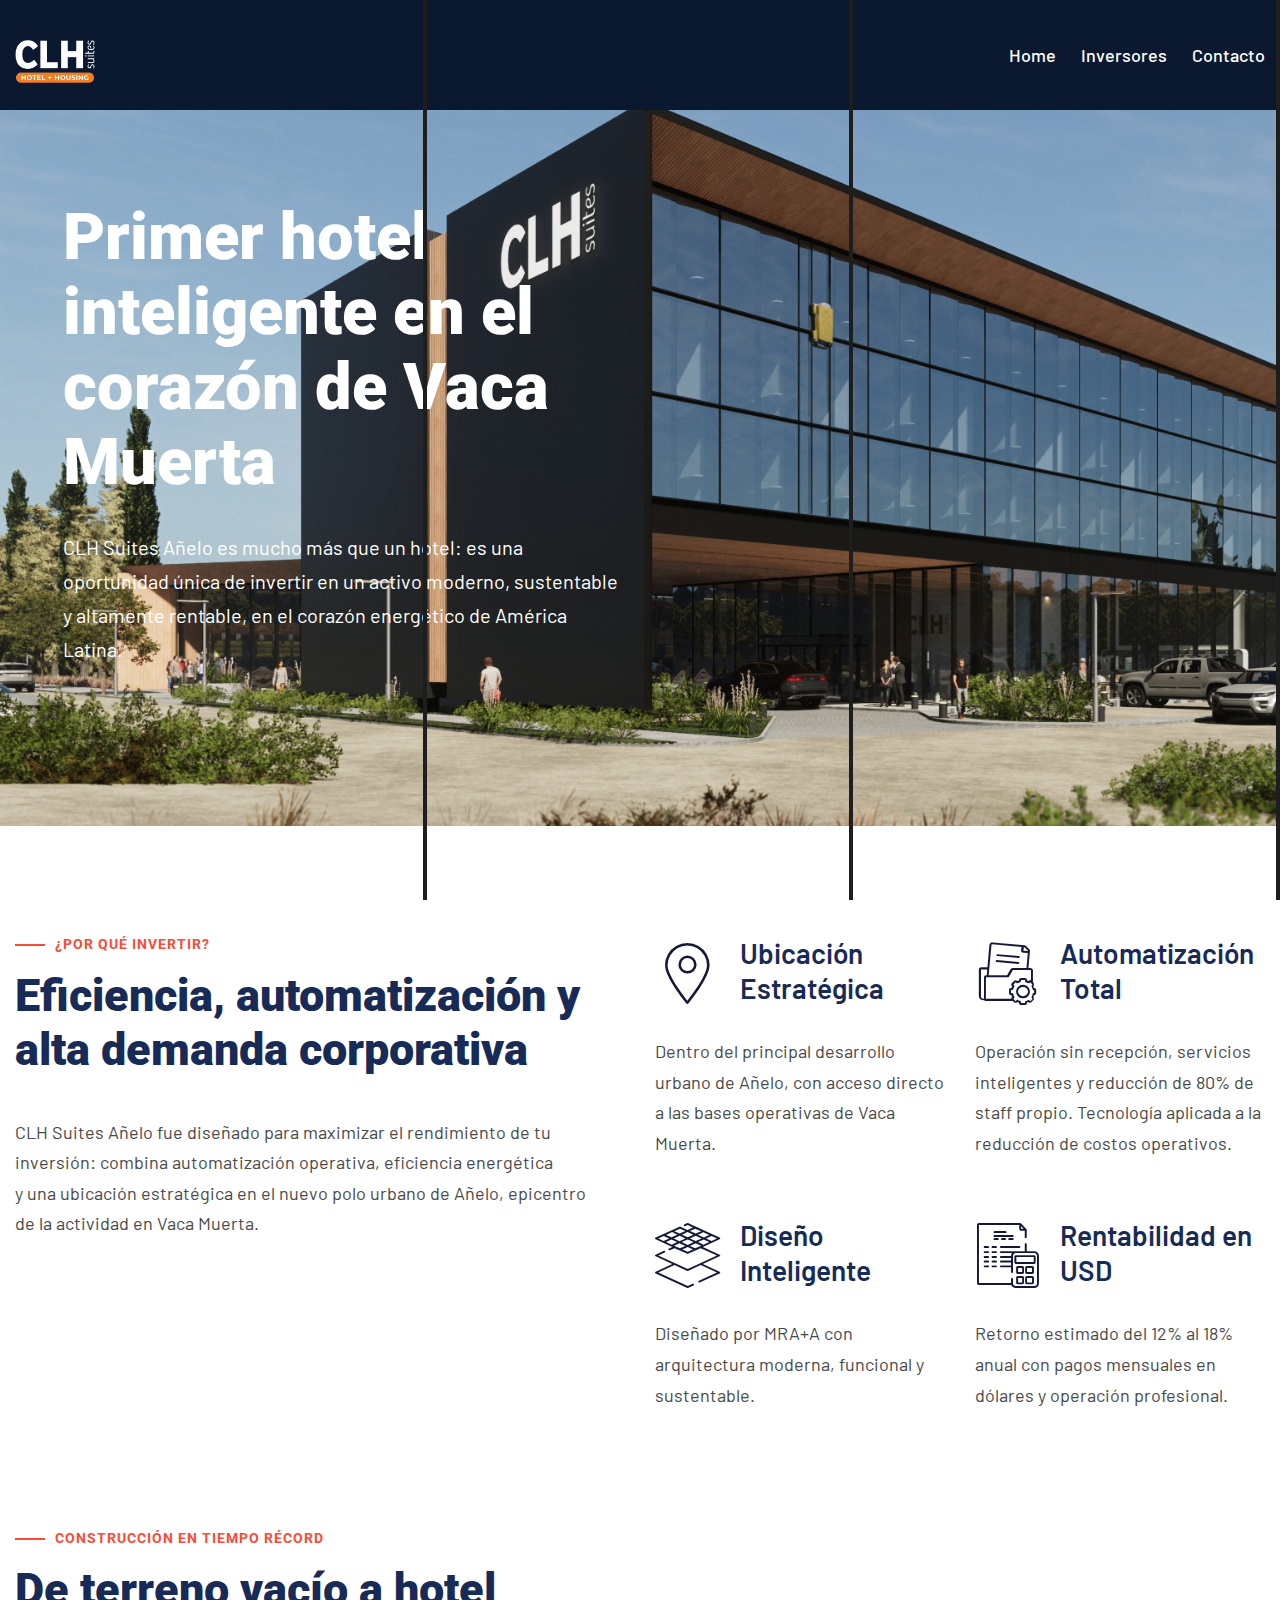
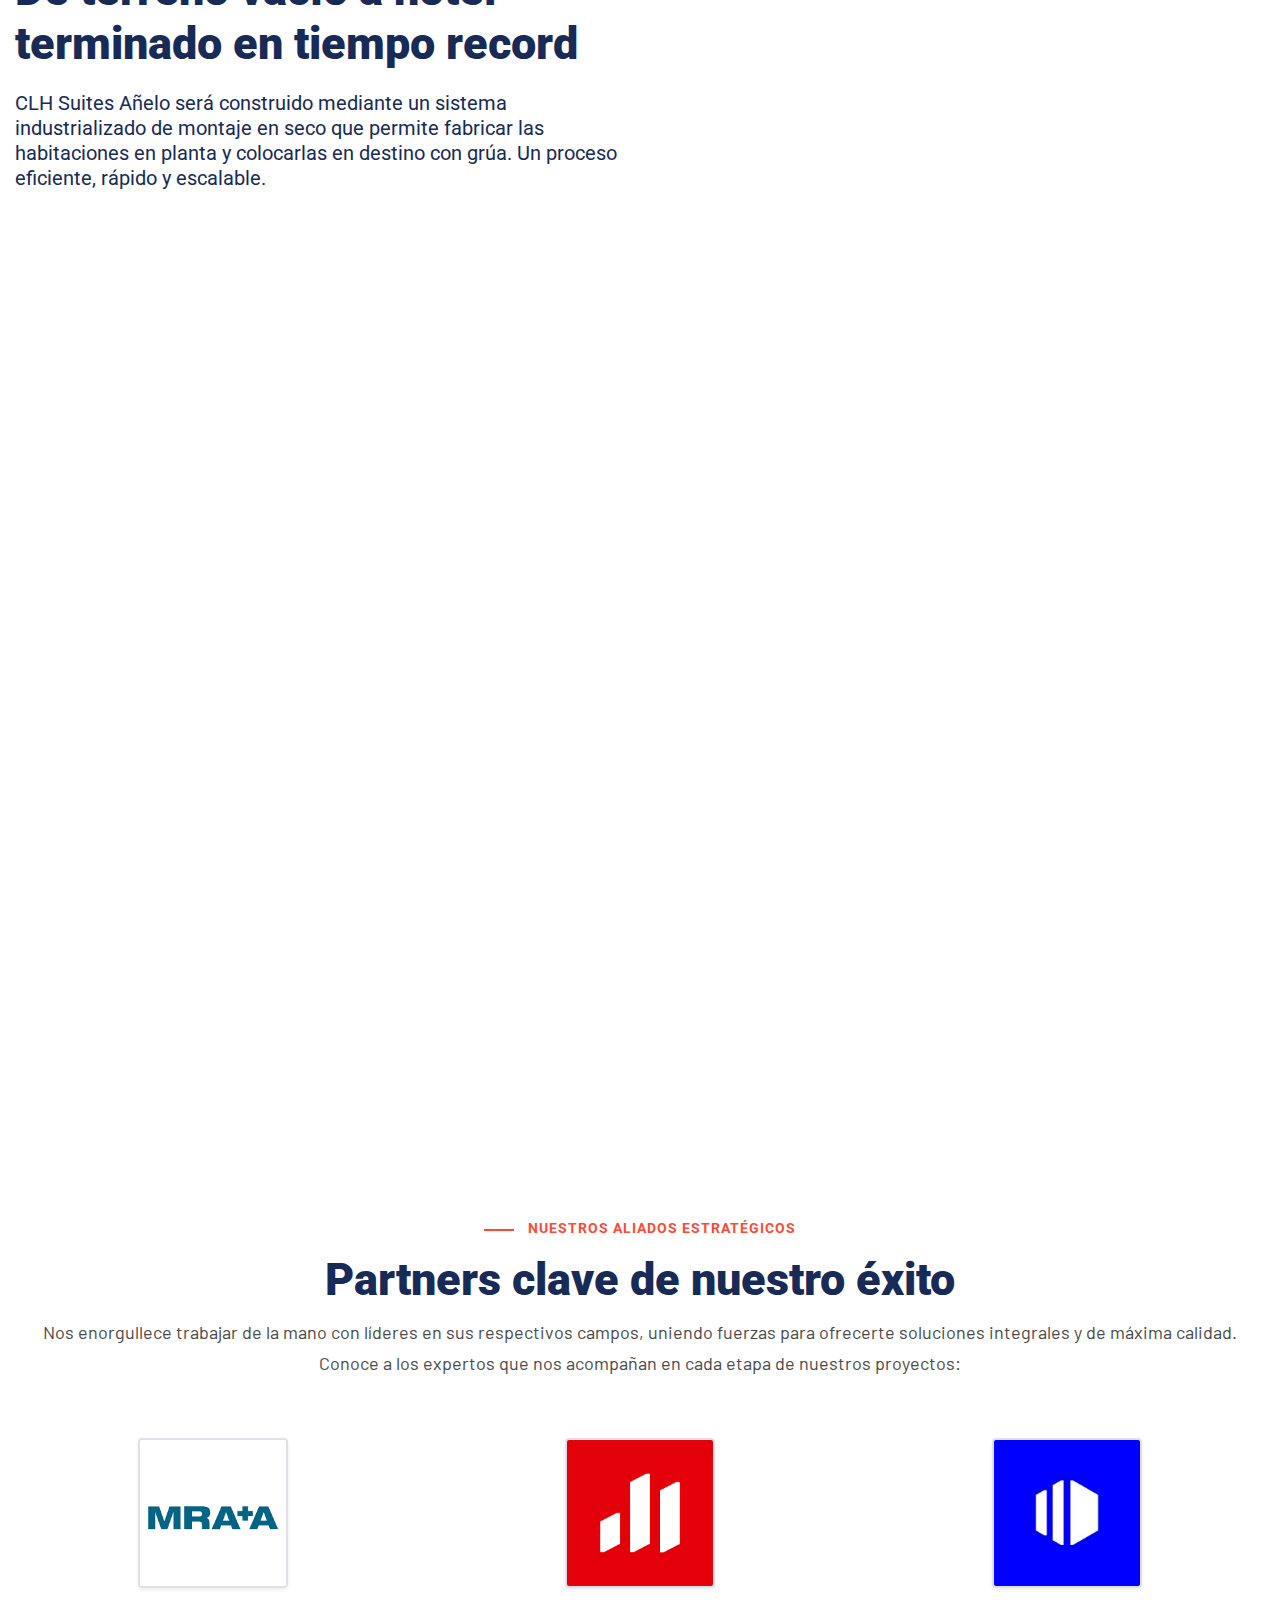
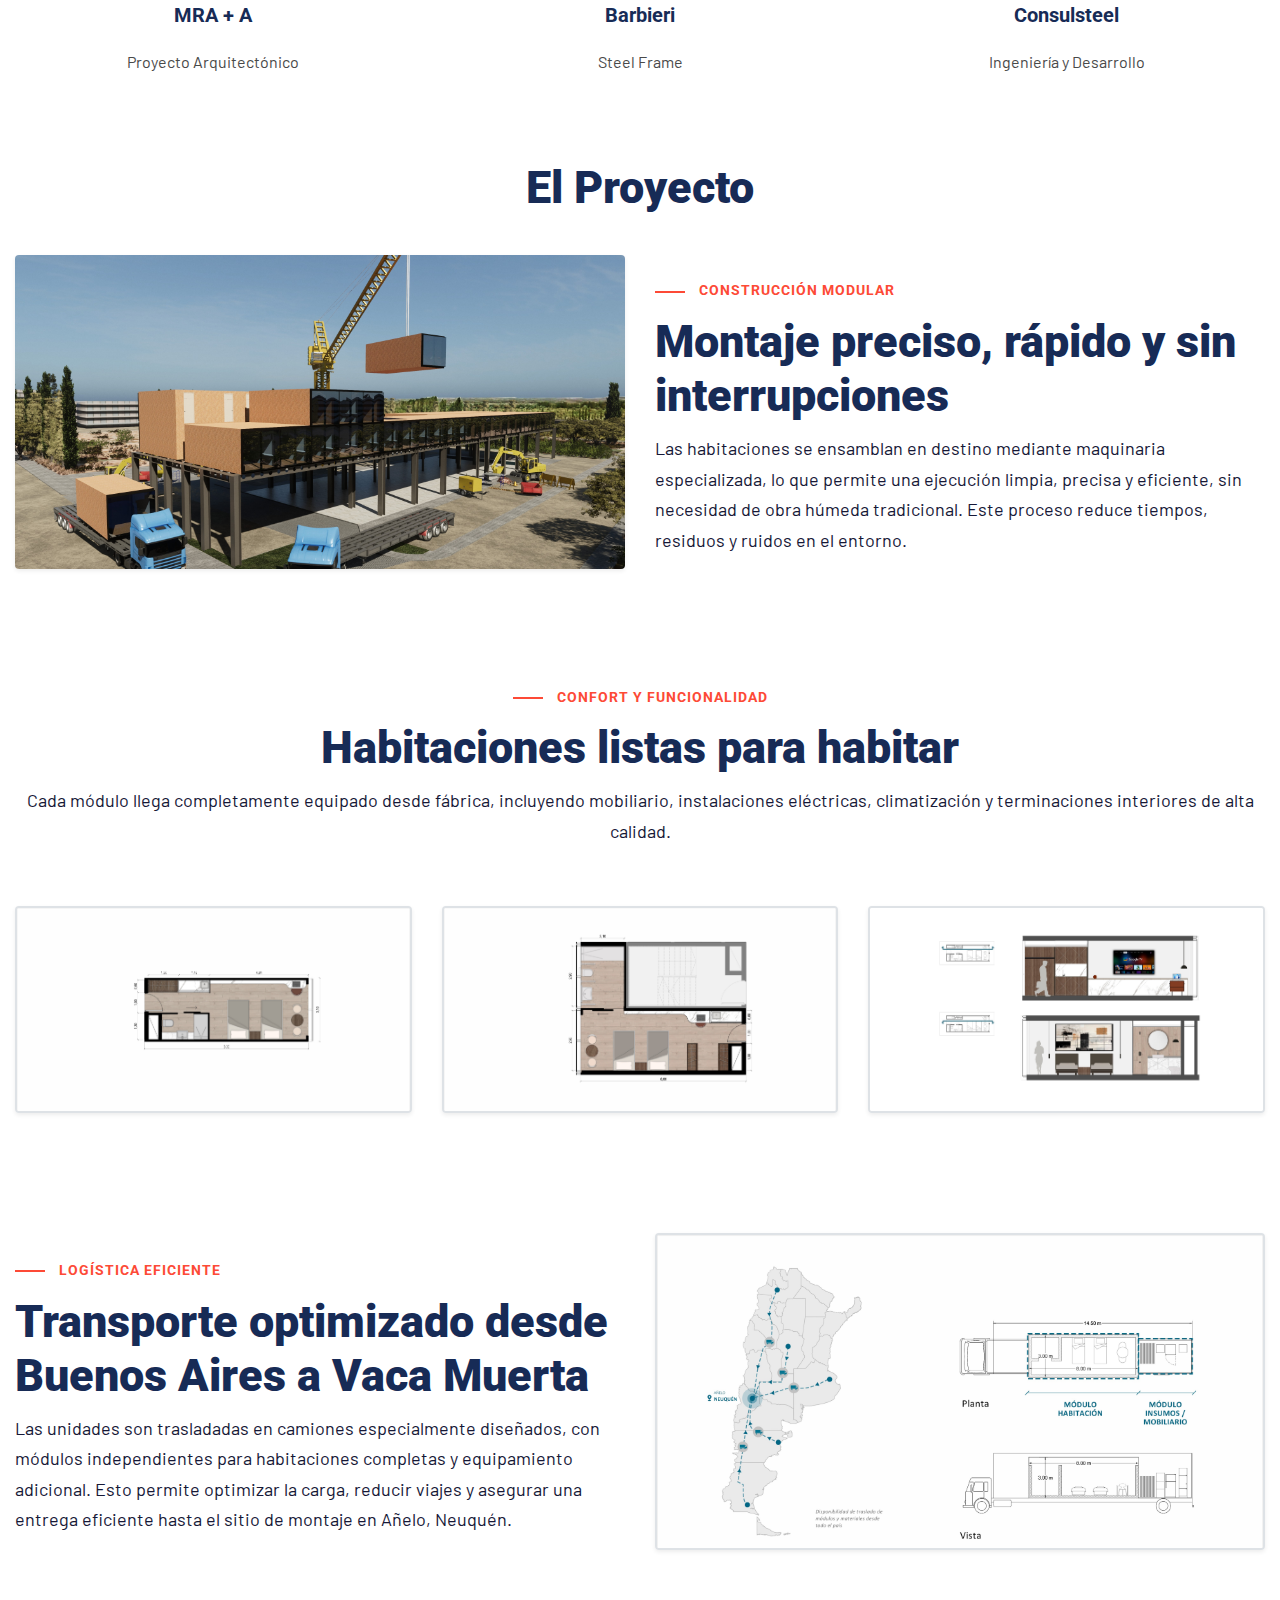
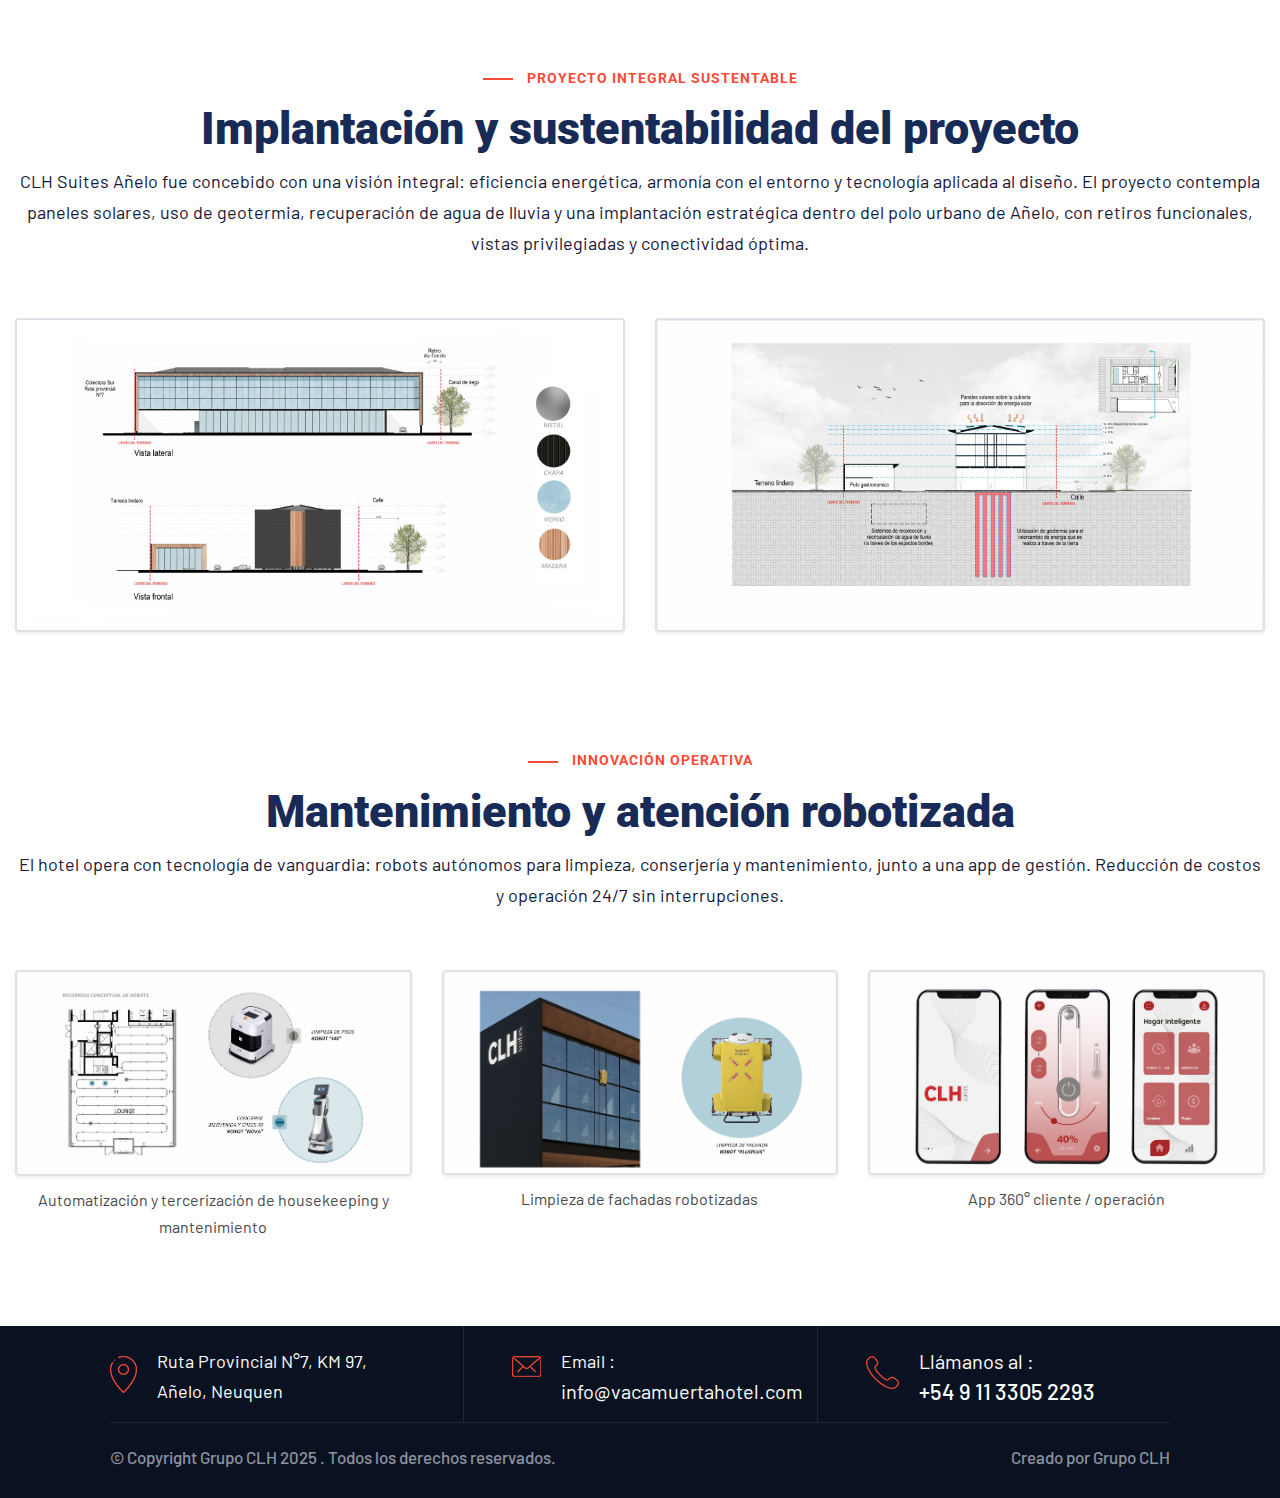
<file: index.html>
<!DOCTYPE html>
<html lang="en">
<head>
<meta charset="utf-8">
<title>Grupo CLH</title>
<!-- Stylesheets -->
<link rel="stylesheet" href="https://cdn.jsdelivr.net/npm/bootstrap-icons@1.11.3/font/bootstrap-icons.min.css">
<link href="assets/css/bootstrap.css" rel="stylesheet">
<link href="assets/css/style.css" rel="stylesheet">
<!-- Responsive File -->
<link href="assets/css/responsive.css" rel="stylesheet">
<!-- Color File -->
<link href="assets/css/color.css" rel="stylesheet">

<link rel="preconnect" href="https://fonts.googleapis.com">
<link rel="preconnect" href="https://fonts.gstatic.com" crossorigin>
<link href="https://fonts.googleapis.com/css2?family=Barlow:wght@400;500;600;700&family=Roboto:wght@300;400;500;700;900&display=swap" rel="stylesheet">

<link rel="shortcut icon" href="assets/images/favicon.png" type="image/x-icon">
<link rel="icon" href="assets/images/favicon.png" type="image/x-icon">

<!-- Responsive -->
<meta http-equiv="X-UA-Compatible" content="IE=edge">
<meta name="viewport" content="width=device-width, initial-scale=1.0, maximum-scale=1.0, user-scalable=0">
<!--[if lt IE 9]><script src="https://cdnjs.cloudflare.com/ajax/libs/html5shiv/3.7.3/html5shiv.js"></script><![endif]-->
<!--[if lt IE 9]><script src="js/respond.js"></script><![endif]-->
</head>

<body>

<div class="page-wrapper">

    <div class="loader-wrap">
        <div class="preloader"><div class="preloader-close">Preloader Close</div></div>
        <div class="layer layer-one"><span class="overlay"></span></div>
        <div class="layer layer-two"><span class="overlay"></span></div>        
        <div class="layer layer-three"><span class="overlay"></span></div>        
    </div>

    <header class="main-header header-style-seven">

        <div class="header-upper dark-bg">
            <div class="auto-container alt">
                <div class="inner-container d-flex align-items-center justify-content-between">
                    <div class="logo-box">
                        <div class="logo"><a href="index.html"><img src="assets/images/logo-clh/clh-hotel-housing.png" alt=""></a></div>
                    </div>
                    <div class="right-column d-flex align-items-center">
                        <div class="nav-outer">
                            <div class="mobile-nav-toggler"><i class="bi bi-list text-light"></i></div>
                            <nav class="main-menu navbar-expand-md navbar-light">
                                <div class="collapse navbar-collapse show clearfix" id="navbarSupportedContent">
                                    <ul class="navigation">
                                        <li><a href="index.html">Home</a></li>                                      
                                        <li><a href="inversores.html">Inversores</a></li>
                                        <li><a href="contacto.html">Contacto</a></li>
                                    </ul>
                                </div>
                            </nav>
                        </div>
                    </div>                      
                </div>
            </div>
        </div>
        <div class="sticky-header dark-bg">
            <div class="header-upper">
                <div class="auto-container alt">
                    <div class="inner-container d-flex align-items-center justify-content-between">
                        <div class="logo-box">
                            <div class="logo"><a href="index.html"><img src="assets/images/logo-clh/clh-hotel-housing.png" alt=""></a></div>
                        </div>
                        <div class="right-column d-flex align-items-center">
                            <div class="nav-outer">
                                <div class="mobile-nav-toggler"><i class="bi bi-list"></i></div>
                                <nav class="main-menu navbar-expand-md navbar-light">
                                </nav>
                            </div>
                        </div>                      
                    </div>
                </div>
            </div>
        </div>

        <div class="mobile-menu">
            <div class="menu-backdrop"></div>
            <div class="close-btn"><span class="fal fa-times"></span></div>
            
            <nav class="menu-box">
                <div class="nav-logo"><a href="index.html"><img src="assets/images/logo-clh/clh-hotel-housing.png" alt="" title=""></a></div>
                <div class="menu-outer"><!--Here Menu Will Come Automatically Via Javascript / Same Menu as in Header--></div>
				<!--Social Links-->

            </nav>
        </div>

        <div class="nav-overlay">
            <div class="cursor"></div>
            <div class="cursor-follower"></div>
        </div>
    </header>

    <section class="banner-1-section bnox_77 pt_200 bg_cover overflow-hidden" style="background-image: url(assets/images/hotel/portada-hotel-1.jpg);">           
        <div class="auto-container alt2">
            <div class="row align-items-center">
                <div class="col-xl-6">
                    <div class="p_relative ps-xl-5 pb_120">
                        <h1 class="c_light mb_30 fw_black fs_65 lh_75 wow fadeInUp" data-wow-delay=".2s" data-wow-duration="1.5s">Primer hotel inteligente en el corazón de Vaca Muerta</h1> 
                        <p class="mb_40 fs_20 c_light wow fadeInLeft" data-wow-delay=".5s" data-wow-duration="1.5s">CLH Suites Añelo es mucho más que un hotel: es una oportunidad única de invertir en un activo moderno, sustentable y altamente rentable, en el corazón energético de América Latina.</p>

                    </div>
                </div>
            </div>
        </div>
    </section>
    
    <section class="pt_110">
        <div class="auto-container alt2">
            <div class="row">
                <div class="col-lg-6">
                    <h6 class="theme-color ff_sec fw_bold tt_u fs_14 ls_1 mb_15"><span class="w_30 h_2 theme-bg mr_10 d_iblock v_middle"></span>¿Por qué invertir?</h6>
                    <h2 class="fw_black fs_45 mb_40">Eficiencia, automatización y <br>alta demanda corporativa</h2>
                    <p>
                        CLH Suites Añelo fue diseñado para maximizar el rendimiento de tu<br> inversión: combina automatización operativa, eficiencia energética<br> y una ubicación estratégica en el nuevo polo urbano de Añelo, epicentro<br> de la actividad en Vaca Muerta.
                    </p>
                </div>
                <div class="col-lg-6 mb_60">
                    <div class="row">
                        <div class="col-md-6">
                            <div class="mb_60">
                                <div class="d-flex align-items-end mb_15">
                                    <i class="flaticon-map c_dark fs_65 mb_15 mr_20 d_iblock"></i>
                                    <h4 class="ff_pr fs_28 fw_sbold mb_15">Ubicación Estratégica</h4>
                                </div>
                                <p class="mb_0">Dentro del principal desarrollo urbano de Añelo, con acceso directo a las bases operativas de Vaca Muerta.</p>
                            </div>
                        </div>
                        <div class="col-md-6">
                            <div class="mb_60">
                                <div class="d-flex align-items-end mb_15">
                                    <i class="flaticon-folder-management c_dark fs_65 mb_15 mr_20 d_iblock"></i>
                                    <h4 class="ff_pr fs_28 fw_sbold mb_15">Automatización Total</h4>
                                </div>
                                <p class="mb_0">Operación sin recepción, servicios inteligentes y reducción de 80% de staff propio. Tecnología aplicada a la reducción de costos operativos.</p>
                            </div>
                        </div>
                        <div class="col-md-6">
                            <div class="mb_60">
                                <div class="d-flex align-items-end mb_15">
                                    <i class="flaticon-architecture c_dark fs_65 mb_15 mr_20 d_iblock"></i>
                                    <h4 class="ff_pr fs_28 fw_sbold mb_15">Diseño Inteligente</h4>
                                </div>
                                <p class="mb_0">Diseñado por MRA+A con arquitectura moderna, funcional y sustentable.</p>
                            </div>
                        </div>
                        <div class="col-md-6">
                            <div class="mb_60">
                                <div class="d-flex align-items-end mb_15">
                                    <i class="flaticon-budget c_dark fs_65 mb_15 mr_20 d_iblock"></i>
                                    <h4 class="ff_pr fs_28 fw_sbold mb_15">Rentabilidad en USD</h4>
                                </div>
                                <p class="mb_0">Retorno estimado del 12% al 18% anual con pagos mensuales en dólares y operación profesional.</p>
                            </div>
                        </div>
                    </div>
                </div>
            </div>
        </div>
    </section>

    <section class="pb_90">
        <div class="auto-container alt2">            
            <div class="row">
                <div class="col-lg-6 col-md-12">
                    <h6 class="theme-color ff_sec fw_bold tt_u fs_14 ls_1 mb_15"><span class="w_30 h_2 theme-bg mr_10 d_iblock v_middle"></span>Construcción en tiempo récord</h6>
                    <h2 class="fw_black fs_45 mb_20">De terreno vacío a hotel terminado en tiempo record</h2>
                    <h3 class="fs_20 fw_normal mb_50"> CLH Suites Añelo será construido mediante un sistema industrializado de montaje en seco que permite fabricar las habitaciones en planta y colocarlas en destino con grúa. Un proceso eficiente, rápido y escalable.</h3>
                </div>
                <div class="col-lg-3 col-md-6">
                    <div class="team-1-block wow fadeInUp" data-wow-delay=".2s" data-wow-duration="1.5s">
                        <div class="team-1-image mb_25">                              
                            <div class="team-1-image-wrap"><img src="assets/images/project/WhatsApp Image 2025-03-06 at 16.25.13-copy.jpeg" alt=""></div>
  
                        </div>
                        <div class="team-2-author-info text-center">
                            <h4 class="fs_24">Inicio del proyecto</h4>
                            <p class="fs_18 mb_0">Terreno designado en Fincas de Añelo, corazón de Vaca Muerta.</p>
                        </div>
                    </div>
                </div>
                <div class="col-lg-3 col-md-6">
                    <div class="team-1-block wow fadeInDown" data-wow-delay=".2s" data-wow-duration="1.5s">
                        <div class="team-1-image mb_25">                              
                            <div class="team-1-image-wrap"><img src="assets/images/hotel/19. IMAGEN - HOTEL AÑELO - MRA+A-copy.jpg" alt=""></div>

                        </div>
                        <div class="team-2-author-info text-center">
                            <h4 class="fs_24">Fundaciones estructurales</h4>
                            <p class="fs_18 mb_0">Inicio de obra con estructura metálica pesada y cimientos en destino.</p>
                        </div>
                    </div>
                </div>
                <div class="col-lg-3 col-md-6">
                    <div class="team-1-block wow fadeInUp" data-wow-delay=".2s" data-wow-duration="1.5s">
                        <div class="team-1-image mb_25">                              
                            <div class="team-1-image-wrap"><img src="assets/images/hotel/20. IMAGEN - HOTEL AÑELO - MRA+A-copy.jpg" alt=""></div>

                        </div>
                        <div class="team-2-author-info text-center">
                            <h4 class="fs_24">Montaje industrializado</h4>
                            <p class="fs_18 mb_0">Colocación en sitio de los módulos fabricados en planta industrial.</p>
                        </div>
                    </div>
                </div>
                <div class="col-lg-3 col-md-6">
                    <div class="team-1-block wow fadeInDown" data-wow-delay=".2s" data-wow-duration="1.5s">
                        <div class="team-1-image mb_25">                              
                            <div class="team-1-image-wrap"><img src="assets/images/hotel/21. IMAGEN - HOTEL AÑELO - MRA+A-copy.jpg" alt=""></div>

                        </div>
                        <div class="team-2-author-info text-center">
                            <h4 class="fs_24">Hotel terminado</h4>
                            <p class="fs_18 mb_0">Diseño moderno, eficiencia energética y espacios para el huésped ejecutivo.</p>
                        </div>
                    </div>
                </div>
                <div class="col-lg-3 col-md-6">
                    <div class="team-1-block wow fadeInDown" data-wow-delay=".2s" data-wow-duration="1.5s">
                        <div class="team-1-image mb_25">                              
                            <div class="team-1-image-wrap"><img src="assets/images/hotel/30. IMAGEN - HOTEL AÑELO - MRA+A-copy.jpg" alt=""></div>

                        </div>
                        <div class="team-2-author-info text-center">
                            <h4 class="fs_24">Ubicación estratégica</h4>
                            <p class="fs_18 mb_0">Integración urbana en Fincas de Añelo.</p>
                        </div>
                    </div>
                </div>
                <div class="col-lg-3 col-md-6">
                    <div class="team-1-block wow fadeInDown" data-wow-delay=".2s" data-wow-duration="1.5s">
                        <div class="team-1-image mb_25">                              
                            <div class="team-1-image-wrap"><img src="assets/images/hotel/24. IMAGEN - HOTEL AÑELO - MRA+A-copy.jpg" alt=""></div>

                        </div>
                        <div class="team-2-author-info text-center">
                            <h4 class="fs_24">Llave en mano</h4>
                            <p class="fs_18 mb_0">Hotel finalizado, listo para operar.</p>
                        </div>
                    </div>
                </div>
            </div>
        </div>
    </section>

    <section class="pb_90">
    <div class="auto-container alt2">
        <div class="project-1-row alt">

        <!-- 1. Hotel de frente a la tardecita -->
        <div class="project-1-column wow fadeInUp" data-wow-delay=".2s" data-wow-duration="1.5s">
            <div class="project-1-block">
            <div class="project-1-image">
                <img src="assets/images/hotel/23. IMAGEN - HOTEL AÑELO - MRA+A-copy.jpg" alt="Hotel al atardecer">
                <div class="project-1-overlay">
                <a href="assets/images/hotel/23. IMAGEN - HOTEL AÑELO - MRA+A-copy.jpg" class="project-1-icon" data-fancybox="project-1"><i class="flaticon-zoom"></i></a>
                </div>
                <div class="project-1-content">
                <p class="project-1-cat">Fachada</p>
                <h4 class="project-1-title">Vista lateral</h4>
                </div>
            </div>
            </div>
        </div>

        <!-- 2. Pasillo entre el hotel y el polo gastronómico -->
        <div class="project-1-column wow fadeInDown" data-wow-delay=".2s" data-wow-duration="1.5s">
            <div class="project-1-block">
            <div class="project-1-image">
                <img src="assets/images/hotel/22. IMAGEN - HOTEL AÑELO - MRA+A-copy.jpg" alt="Pasillo hacia polo gastronómico">
                <div class="project-1-overlay">
                <a href="assets/images/hotel/22. IMAGEN - HOTEL AÑELO - MRA+A-copy.jpg" class="project-1-icon" data-fancybox="project-1"><i class="flaticon-zoom"></i></a>
                </div>
                <div class="project-1-content">
                <p class="project-1-cat">Acceso</p>
                <h4 class="project-1-title">Vista lateral desde el parking</h4>
                </div>
            </div>
            </div>
        </div>

        <!-- 3. Recepción del hotel -->
        <div class="project-1-column wow fadeInUp" data-wow-delay=".2s" data-wow-duration="1.5s">
            <div class="project-1-block">
            <div class="project-1-image">
                <img src="assets/images/hotel/26. IMAGEN - HOTEL AÑELO - MRA+A-copy.jpg" alt="Recepción del hotel">
                <div class="project-1-overlay">
                <a href="assets/images/hotel/26. IMAGEN - HOTEL AÑELO - MRA+A-copy.jpg" class="project-1-icon" data-fancybox="project-1"><i class="flaticon-zoom"></i></a>
                </div>
                <div class="project-1-content">
                <p class="project-1-cat">Entorno</p>
                <h4 class="project-1-title">Pasillo hacia polo gastronómico</h4>
                </div>
            </div>
            </div>
        </div>

        <!-- 4. Parte lateral del hotel desde el estacionamiento -->
        <div class="project-1-column wow fadeInDown" data-wow-delay=".2s" data-wow-duration="1.5s">
            <div class="project-1-block">
            <div class="project-1-image">
                <img src="assets/images/hotel/27. IMAGEN - HOTEL AÑELO - MRA+A-copy.jpg" alt="Vista lateral desde estacionamiento">
                <div class="project-1-overlay">
                <a href="assets/images/hotel/27. IMAGEN - HOTEL AÑELO - MRA+A-copy.jpg" class="project-1-icon" data-fancybox="project-1"><i class="flaticon-zoom"></i></a>
                </div>
                <div class="project-1-content">
                <p class="project-1-cat">Fachada</p>
                <h4 class="project-1-title">Entrada principal del hotel</h4>
                </div>
            </div>
            </div>
        </div>

        <!-- 5. Entrada principal del hotel -->
        <div class="project-1-column wow fadeInDown" data-wow-delay=".2s" data-wow-duration="1.5s">
            <div class="project-1-block">
            <div class="project-1-image">
                <img src="assets/images/hotel/28. IMAGEN - HOTEL AÑELO - MRA+A-copy.jpg" alt="Entrada principal">
                <div class="project-1-overlay">
                <a href="assets/images/hotel/28. IMAGEN - HOTEL AÑELO - MRA+A-copy.jpg" class="project-1-icon" data-fancybox="project-1"><i class="flaticon-zoom"></i></a>
                </div>
                <div class="project-1-content">
                <p class="project-1-cat">Interior</p>
                <h4 class="project-1-title">Recepción y bienvenida</h4>
                </div>
            </div>
            </div>
        </div>

        <!-- 6. Piscina del hotel -->
        <div class="project-1-column wow fadeInDown" data-wow-delay=".2s" data-wow-duration="1.5s">
            <div class="project-1-block">
            <div class="project-1-image">
                <img src="assets/images/hotel/29. IMAGEN - HOTEL AÑELO - MRA+A-copy.jpg" alt="Piscina del hotel">
                <div class="project-1-overlay">
                <a href="assets/images/hotel/29. IMAGEN - HOTEL AÑELO - MRA+A-copy.jpg" class="project-1-icon" data-fancybox="project-1"><i class="flaticon-zoom"></i></a>
                </div>
                <div class="project-1-content">
                <p class="project-1-cat">Amenities</p>
                <h4 class="project-1-title">Área de piscina y relax</h4>
                </div>
            </div>
            </div>
        </div>

        </div>
    </div>
    </section>

    <section class="pb_40 bg_white">
        <div class="auto-container alt2">
            <div class="text-center mb_60">
                <h6 class="theme-color ff_sec fw_bold tt_u fs_14 ls_1 mb_15">
                    <span class="w_30 h_2 theme-bg mr_10 d_iblock v_middle"></span>
                    Nuestros Aliados Estratégicos
                </h6>
                <h2 class="fw_black fs_45">Partners clave de nuestro éxito</h2>
                <p class="text-center mt_10 mb_30 fs_18">Nos enorgullece trabajar de la mano con líderes en sus respectivos campos, uniendo fuerzas para ofrecerte soluciones integrales y de máxima calidad. Conoce a los expertos que nos acompañan en cada etapa de nuestros proyectos:</p>
            </div>

            <div class="row justify-content-center">
                <div class="col-md-4 mb_30 d-flex flex-column align-items-center text-center">
                    <a href="https://mraya.com.ar/" target="_blank" rel="noopener noreferrer" class="partner-link">
                        <img src="assets/images/logo-clh/mra-logo.png" alt="MRA + A" class="img-fluid rounded shadow-sm border border-2 border-black partner-logo">
                    </a>
                    <h5 class="mt_15 mb_5">MRA + A</h5>
                    <p class="fs_16">Proyecto Arquitectónico</p>
                </div>

                <div class="col-md-4 mb_30 d-flex flex-column align-items-center text-center">
                    <a href="https://barbieri.com.ar/" target="_blank" rel="noopener noreferrer" class="partner-link">
                        <img src="assets/images/logo-clh/barbieri-logo.png" alt="Barbieri" class="img-fluid rounded shadow-sm border border-2 border-black partner-logo">
                    </a>
                    <h5 class="mt_15 mb_5">Barbieri</h5>
                    <p class="fs_16">Steel Frame</p>
                </div>

                <div class="col-md-4 mb_30 d-flex flex-column align-items-center text-center">
                    <a href="https://consulsteel.com/" target="_blank" rel="noopener noreferrer" class="partner-link">
                        <img src="assets/images/logo-clh/consulstel-logo.webp" alt="Consulsteel" class="img-fluid rounded shadow-sm border border-2 border-black partner-logo">
                    </a>
                    <h5 class="mt_15 mb_5">Consulsteel</h5>
                    <p class="fs_16">Ingeniería y Desarrollo</p>
                </div>
            </div>
        </div>
    </section>

<style>
    .partner-logo {
        width: 150px; /* Ancho fijo para todas las imágenes */
        height: 150px; /* Alto fijo para todas las imágenes */
        object-fit: contain; /* Asegura que la imagen se escala para caber sin ser recortada */
        display: block; /* Para que margin: auto funcione si es necesario, aunque d-flex ya ayuda */
    }

    .partner-link {
        transition: transform 0.3s ease; /* Suave transición al hacer hover */
        display: inline-block; /* Para que el enlace se ajuste al contenido y el hover funcione bien */
    }

    .partner-link:hover {
        transform: scale(1.05); /* Ligeramente más grande al pasar el ratón */
    }

    /* Asegura que los elementos dentro de la columna estén centrados y apilados */
    .col-md-4.d-flex {
        flex-direction: column; /* Apila el logo, el título y el párrafo verticalmente */
        justify-content: flex-start; /* Alinea al inicio verticalmente (o center si prefieres) */
        align-items: center; /* Centra horizontalmente todo el contenido de la columna */
    }

    .partner-link + h5, /* Ajuste de margen superior para el título después del enlace */
    .partner-link + h5 + p { /* Ajuste de margen superior para el párrafo después del título */
        margin-top: 15px; /* Puedes ajustar este valor si necesitas más o menos espacio */
    }

    /* Ajusta el margen inferior de la sección si es necesario */
    .mb_60 {
        margin-bottom: 60px;
    }
</style>

    <section class="pb_90 bg_light">
        <div class="text-center">
            <h2 class="fw_black fs_45 mb_40">El Proyecto</h2>
        </div>
        <div class="auto-container alt2">
            <div class="row align-items-center">
                <div class="col-md-6 mb_30">
                    <img src="assets/images/rooms/20. IMAGEN - HOTEL AÑELO - MRA+A-copy.jpg" alt="Montaje de módulo con grúa" class="img-fluid rounded shadow-sm">
                </div>
                <div class="col-md-6">
                    <h6 class="theme-color ff_sec fw_bold tt_u fs_14 ls_1 mb_15">
                    <span class="w_30 h_2 theme-bg mr_10 d_iblock v_middle"></span>
                    Construcción Modular
                    </h6>
                    <h2 class="fw_black fs_45">Montaje preciso, rápido y sin interrupciones</h2>
                    <p class="fs_18 c_dark mt_10">
                    Las habitaciones se ensamblan en destino mediante maquinaria especializada, lo que permite una ejecución limpia, precisa y eficiente, sin necesidad de obra húmeda tradicional. Este proceso reduce tiempos, residuos y ruidos en el entorno.
                    </p>
                </div>
            </div>
        </div>
    </section>

    <section class="pb_90">
        <div class="auto-container alt2">
            <div class="text-center mb_60">
            <h6 class="theme-color ff_sec fw_bold tt_u fs_14 ls_1 mb_15">
                <span class="w_30 h_2 theme-bg mr_10 d_iblock v_middle"></span>
                Confort y funcionalidad
            </h6>
            <h2 class="fw_black fs_45">Habitaciones listas para habitar</h2>
            <p class="fs_18 c_dark mt_10">
                Cada módulo llega completamente equipado desde fábrica, incluyendo mobiliario, instalaciones eléctricas, climatización y terminaciones interiores de alta calidad.
            </p>
            </div>
            <div class="row">
            <div class="col-md-4 mb_30">
                <img src="assets/images/rooms/07. UNIDAD A   - HOTEL AÑELO - MRA+A-copy.jpg" alt="Interior habitación 1" class="img-fluid rounded shadow-sm border border-2 border-black">
            </div>
            <div class="col-md-4 mb_30">
                <img src="assets/images/rooms/09. UNIDAD B - HOTEL AÑELO - MRA+A-copy.jpg" alt="Interior habitación 2" class="img-fluid rounded shadow-sm border border-2 border-black">
            </div>
            <div class="col-md-4 mb_30">
                <img src="assets/images/rooms/08. UNIDAD A - HOTEL AÑELO - MRA+A-copy.jpg" alt="Interior habitación 3" class="img-fluid rounded shadow-sm border border-2 border-black">
            </div>
            </div>
        </div>
    </section>

    <section class="pb_90 bg_light">
        <div class="auto-container alt2">
            <div class="row align-items-center">
            <div class="col-md-6">
                <h6 class="theme-color ff_sec fw_bold tt_u fs_14 ls_1 mb_15">
                <span class="w_30 h_2 theme-bg mr_10 d_iblock v_middle"></span>
                Logística Eficiente
                </h6>
                <h2 class="fw_black fs_45">Transporte optimizado desde Buenos Aires a Vaca Muerta</h2>
                <p class="fs_18 c_dark mt_10">
                Las unidades son trasladadas en camiones especialmente diseñados, con módulos independientes para habitaciones completas y equipamiento adicional. Esto permite optimizar la carga, reducir viajes y asegurar una entrega eficiente hasta el sitio de montaje en Añelo, Neuquén.
                </p>
            </div>
            <div class="col-md-6 mb_30">
                <img src="assets/images/rooms/12. MODULOS TRANSPORTABLES  - HOTEL AÑELO - MRA+A-copy.jpg" alt="Logística del traslado" class="img-fluid rounded shadow-sm border border-2 border-black">
            </div>
            </div>
        </div>
    </section>

    <section class="pb_90 bg_light">
        <div class="auto-container alt2">
            <div class="text-center mb_60">
                <h6 class="theme-color ff_sec fw_bold tt_u fs_14 ls_1 mb_15">
                    <span class="w_30 h_2 theme-bg mr_10 d_iblock v_middle"></span>
                    Proyecto Integral Sustentable
                </h6>
                <h2 class="fw_black fs_45">Implantación y sustentabilidad del proyecto</h2>
                <p class="fs_18 c_dark mt_10">
                    CLH Suites Añelo fue concebido con una visión integral: eficiencia energética, armonía con el entorno y tecnología aplicada al diseño. El proyecto contempla paneles solares, uso de geotermia, recuperación de agua de lluvia y una implantación estratégica dentro del polo urbano de Añelo, con retiros funcionales, vistas privilegiadas y conectividad óptima.
                </p>
            </div>

            <div class="row justify-content-center">
                <div class="col-md-6 mb_30">
                    <img src="assets/images/project/10. VISTA  - HOTEL AÑELO - MRA+A-copy.jpg" alt="Vista del proyecto implantado en el terreno" class="img-fluid rounded shadow-sm border border-2 border-black">
                </div>
                <div class="col-md-6 mb_30">
                    <img src="assets/images/project/11. CORTE - HOTEL AÑELO - MRA+A-copy.jpg" alt="Corte con detalles de sustentabilidad" class="img-fluid rounded shadow-sm border border-2 border-black">
                </div>
            </div>
        </div>
    </section>

    <section class="pb_40 bg_white">
        <div class="auto-container alt2">
            <div class="text-center mb_60">
            <h6 class="theme-color ff_sec fw_bold tt_u fs_14 ls_1 mb_15">
                <span class="w_30 h_2 theme-bg mr_10 d_iblock v_middle"></span>
                Innovación Operativa
            </h6>
            <h2 class="fw_black fs_45">Mantenimiento y atención robotizada</h2>
            <p class="fs_18 c_dark mt_10">
                El hotel opera con tecnología de vanguardia: robots autónomos para limpieza, conserjería y mantenimiento, junto a una app de gestión. Reducción de costos y operación 24/7 sin interrupciones.
            </p>
            </div>

            <div class="row">
            <div class="col-md-4 mb_30">
                <img src="assets/images/hotel-tecnology/15. RECORRIDO ROBOTS - HOTEL AÑELO - MRA+A-copy.jpg" alt="Robot limpieza J40" class="img-fluid rounded shadow-sm border border-2 border-black">
                <p class="text-center mt_10 fs_16">Automatización y tercerización de housekeeping y mantenimiento</p>
            </div>
            <div class="col-md-4 mb_30">
                <img src="assets/images/hotel-tecnology/16. MATENIMIENTO FACHADA - HOTEL AÑELO - MRA+A-copy.jpg" alt="Mantenimiento Robot PlusPlus" class="img-fluid rounded shadow-sm border border-2 border-black">
                <p class="text-center mt_10 fs_16">⁠Limpieza de fachadas robotizadas</p>
            </div>
            <div class="col-md-4 mb_30">
                <img src="assets/images/hotel-tecnology/13. APP - HOTEL AÑELO - MRA+A-copy.jpg" alt="Aplicacion movil" class="img-fluid rounded shadow-sm border border-2 border-black">
                <p class="text-center mt_10 fs_16">⁠App 360° cliente / operación</p>
            </div>
            </div>
        </div>
    </section>

    <footer class="main-footer bg_dark8">
        <div class="footer-top">
            <div class="auto-container-footer">
                <div class="row no-gutters">
                    <div class="col-lg-4 col-md-6">
                        <div class="contact-info-box2 d-flex align-items-start pt_20 pb_15">
                            <img class="mr_20 mt_10" src="assets/images/icons/icon-map.png" alt="">
                            <p class="c_light mb_0 lh_30">Ruta Provincial N°7, KM 97,<br>
                                Añelo, Neuquen </p>
                        </div>
                    </div>
                    <div class="col-lg-4 col-md-6">
                        <div class="contact-info-box2 d-flex align-items-start ps-md-5 pt_20 pb_15">
                            <img class="mr_20 mt_10" src="assets/images/icons/icon-mail.png" alt="">
                            <p class="c_light mb_0 lh_30">Email : <br> <a class="fs_20 text-break" href="mailto:info@vacamuertahotel.com">info@vacamuertahotel.com</a></p>
                        </div>
                    </div>
                    <div class="col-lg-4 col-md-6">
                        <div class="contact-info-box2 d-flex align-items-start ps-lg-5 pt_20 pb_15">
                            <img class="mr_20 mt_10" src="assets/images/icons/icon-phone.png" alt="">
                            <p class="c_light mb_0 fs_20 lh_30">Llámanos al : <br> <a class="fs_22 fw_medium" href="tel:+5491133052293">+54 9 11 3305 2293</a></p>
                        </div>
                    </div>
                </div>
            </div>
        </div>
        <div class="auto-container-footer">
            <div class="footer-border"></div>
            <div class="d-flex justify-content-lg-between pt_20 pb_6">
                <p class="c_light2 fs_17 mb_20 fw_medium">© Copyright  <a href="javascript:void(0);">Grupo CLH</a> 2025 . Todos los derechos reservados. </p>
                <p class="c_light2 fs_17 mb_20 fw_medium">Creado por Grupo CLH</p>
            </div>
        </div>
    </footer>
	
</div>

<!--Scroll to top-->
<div class="scroll-to-top">
    <div>
        <div class="scroll-top-inner">
            <div class="scroll-bar">
                <div class="bar-inner"></div>
            </div>
            <div class="scroll-bar-text">Volver Arriba</div>
        </div>
    </div>
</div>
<!-- Scroll to top end -->

<script src="assets/js/jquery.min.js"></script>
<script src="assets/js/bootstrap.min.js"></script>
<script src="assets/js/jquery.nice-select.min.js"></script>
<script src="assets/js/jquery.fancybox.js"></script>
<script src="assets/js/isotope.js"></script>
<script src="assets/js/appear.js"></script>
<script src="assets/js/wow.js"></script>
<script src="assets/js/TweenMax.min.js"></script>
<script src="assets/js/swiper.min.js"></script>
<script src="assets/js/jquery.ajaxchimp.min.js"></script>
<script src="assets/js/parallax-scroll.js"></script>
<script src="assets/js/jquery-ui-1.9.2.custom.min.js"></script>

<script src="assets/js/odometer.min.js"></script>
<script src="assets/js/script.js"></script>


</body>
</html>
</file>
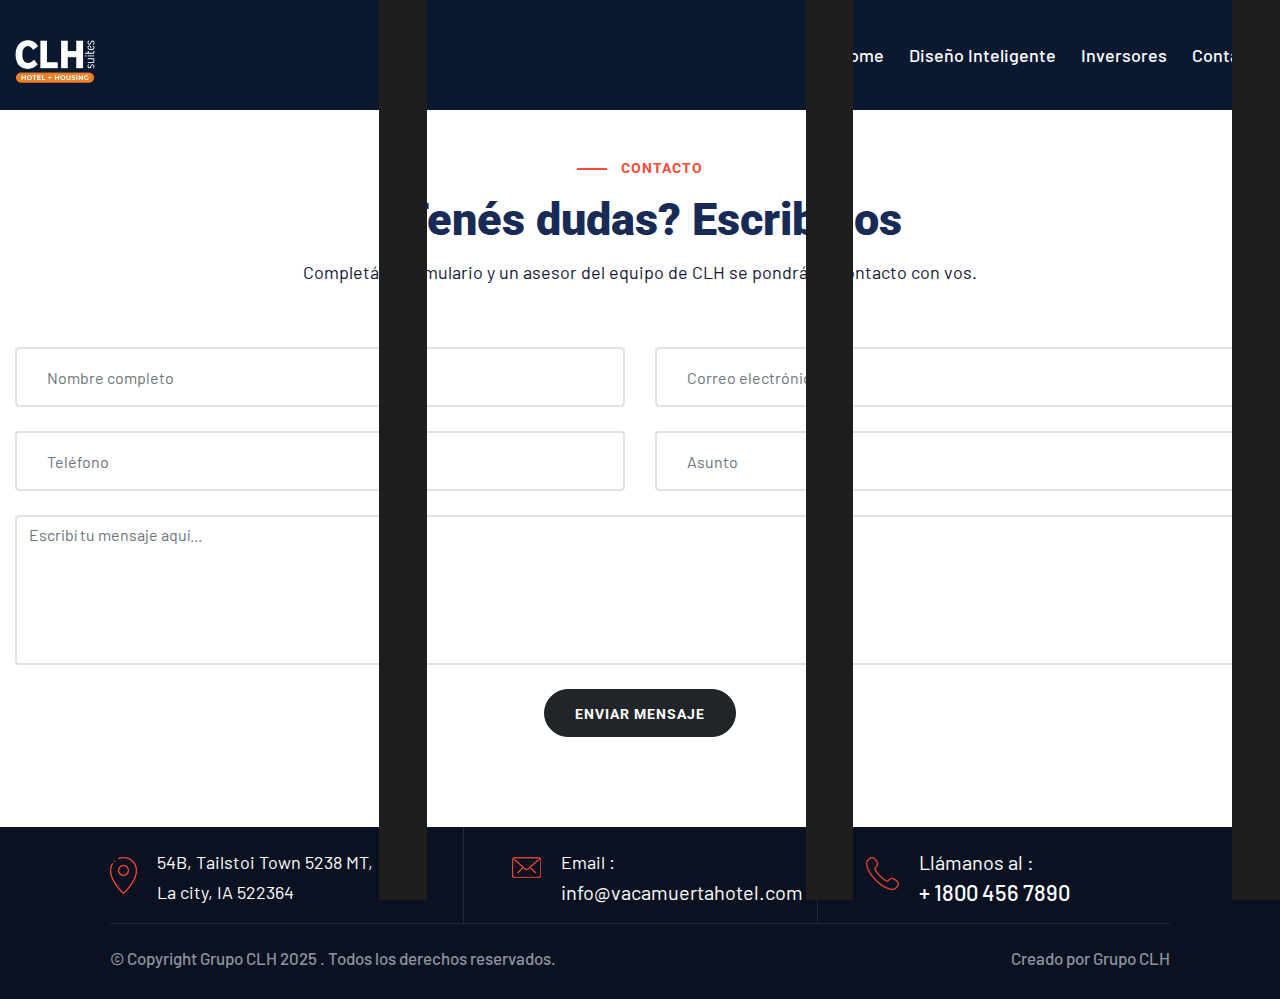
<file: contacto.html>
<!DOCTYPE html>
<html lang="en">
<head>
<meta charset="utf-8">
<title>Grupo CLH</title>
<!-- Stylesheets -->
<link href="assets/css/bootstrap.css" rel="stylesheet">
<link href="assets/css/style.css" rel="stylesheet">
<!-- Responsive File -->
<link href="assets/css/responsive.css" rel="stylesheet">
<!-- Color File -->
<link href="assets/css/color.css" rel="stylesheet">

<link rel="preconnect" href="https://fonts.googleapis.com">
<link rel="preconnect" href="https://fonts.gstatic.com" crossorigin>
<link href="https://fonts.googleapis.com/css2?family=Barlow:wght@400;500;600;700&family=Roboto:wght@300;400;500;700;900&display=swap" rel="stylesheet">

<link rel="shortcut icon" href="assets/images/favicon.png" type="image/x-icon">
<link rel="icon" href="assets/images/favicon.png" type="image/x-icon">

<!-- Responsive -->
<meta http-equiv="X-UA-Compatible" content="IE=edge">
<meta name="viewport" content="width=device-width, initial-scale=1.0, maximum-scale=1.0, user-scalable=0">
<!--[if lt IE 9]><script src="https://cdnjs.cloudflare.com/ajax/libs/html5shiv/3.7.3/html5shiv.js"></script><![endif]-->
<!--[if lt IE 9]><script src="js/respond.js"></script><![endif]-->
</head>

<body>

<div class="page-wrapper">

    <div class="loader-wrap">
        <div class="preloader"><div class="preloader-close">Preloader Close</div></div>
        <div class="layer layer-one"><span class="overlay"></span></div>
        <div class="layer layer-two"><span class="overlay"></span></div>        
        <div class="layer layer-three"><span class="overlay"></span></div>        
    </div>

    <header class="main-header header-style-seven">

        <div class="header-upper dark-bg">
            <div class="auto-container alt">
                <div class="inner-container d-flex align-items-center justify-content-between">
                    <div class="logo-box">
                        <div class="logo"><a href="index.html"><img src="assets/images/logo-clh/clh-hotel-housing.png" alt=""></a></div>
                    </div>
                    <div class="right-column d-flex align-items-center">
                        <div class="nav-outer">
                            <div class="mobile-nav-toggler"><img src="assets/images/icons/menu.svg" alt=""></div>
                            <nav class="main-menu navbar-expand-md navbar-light">
                                <div class="collapse navbar-collapse show clearfix" id="navbarSupportedContent">
                                    <ul class="navigation">
                                        <li><a href="index.html">Home</a></li>   
                                        <li><a href="tecnologia-hotel.html">Diseño Inteligente</a></li>                                     
                                        <li><a href="inversores.html">Inversores</a></li>
                                        <li><a href="contacto.html">Contacto</a></li>
                                    </ul>
                                </div>
                            </nav>
                        </div>
                    </div>                      
                </div>
            </div>
        </div>
        <div class="sticky-header dark-bg">
            <div class="header-upper">
                <div class="auto-container alt">
                    <div class="inner-container d-flex align-items-center justify-content-between">
                        <div class="logo-box">
                            <div class="logo"><a href="index.html"><img src="assets/images/logo-clh/clh-hotel-housing.png" alt=""></a></div>
                        </div>
                        <div class="right-column d-flex align-items-center">
                            <div class="nav-outer">
                                <div class="mobile-nav-toggler"><img src="assets/images/logo-clh/clh-hotel-housing.png" alt=""></div>
                                <nav class="main-menu navbar-expand-md navbar-light">
                                </nav>
                            </div>
                        </div>                      
                    </div>
                </div>
            </div>
        </div>

        <div class="mobile-menu">
            <div class="menu-backdrop"></div>
            <div class="close-btn"><span class="fal fa-times"></span></div>
            
            <nav class="menu-box">
                <div class="nav-logo"><a href="index.html"><img src="assets/images/logo-clh/clh-hotel-housing.png" alt="" title=""></a></div>
                <div class="menu-outer"><!--Here Menu Will Come Automatically Via Javascript / Same Menu as in Header--></div>
				<!--Social Links-->
            </nav>
        </div>

        <div class="nav-overlay">
            <div class="cursor"></div>
            <div class="cursor-follower"></div>
        </div>
    </header>

    <!--section nueva-->
    <section id="contacto" class="pt_160 pb_90 bg_light">
        <div class="auto-container alt2">
            <div class="text-center mb_60">
            <h6 class="theme-color ff_sec fw_bold tt_u fs_14 ls_1 mb_15">
                <span class="w_30 h_2 theme-bg mr_10 d_iblock v_middle"></span>
                Contacto
            </h6>
            <h2 class="fw_black fs_45">¿Tenés dudas? Escribinos</h2>
            <p class="fs_18 c_dark mt_10">Completá el formulario y un asesor del equipo de CLH se pondrá en contacto con vos.</p>
            </div>

            <form action="#" method="post" class="row g-4">
            <div class="col-md-6">
                <input type="text" name="nombre" class="form-control border border-2 border-black" placeholder="Nombre completo" required>
            </div>
            <div class="col-md-6">
                <input type="email" name="email" class="form-control border border-2 border-black" placeholder="Correo electrónico" required>
            </div>
            <div class="col-md-6">
                <input type="tel" name="telefono" class="form-control border border-2 border-black" placeholder="Teléfono">
            </div>
            <div class="col-md-6">
                <input type="text" name="asunto" class="form-control border border-2 border-black" placeholder="Asunto" required>
            </div>
            <div class="col-12">
                <textarea name="mensaje" rows="5" class="form-control border border-2 border-black" placeholder="Escribí tu mensaje aquí..." required></textarea>
            </div>
            <div class="col-12 text-center">
                <button type="submit" class="btn btn-dark pt_14 pb_11 pl_30 pr_30 b_radius_30 ff_sec fw_bold tt_u fs_14 ls_1">
                Enviar mensaje
                </button>
            </div>
            </form>
        </div>
    </section>

    <footer class="main-footer bg_dark8">
        <div class="footer-top">
            <div class="auto-container-footer">
                <div class="row no-gutters">
                    <div class="col-lg-4 col-md-6">
                        <div class="contact-info-box2 d-flex align-items-start pt_20 pb_15">
                            <img class="mr_20 mt_10" src="assets/images/icons/icon-map.png" alt="">
                            <p class="c_light mb_0 lh_30">54B, Tailstoi Town 5238 MT, <br>
                                La city, IA 522364</p>
                        </div>
                    </div>
                    <div class="col-lg-4 col-md-6">
                        <div class="contact-info-box2 d-flex align-items-start ps-md-5 pt_20 pb_15">
                            <img class="mr_20 mt_10" src="assets/images/icons/icon-mail.png" alt="">
                            <p class="c_light mb_0 lh_30">Email : <br> <a class="fs_20 text-break" href="mailto:info@vacamuertahotel.com">info@vacamuertahotel.com</a></p>
                        </div>
                    </div>
                    <div class="col-lg-4 col-md-6">
                        <div class="contact-info-box2 d-flex align-items-start ps-lg-5 pt_20 pb_15">
                            <img class="mr_20 mt_10" src="assets/images/icons/icon-phone.png" alt="">
                            <p class="c_light mb_0 fs_20 lh_30">Llámanos al : <br> <a class="fs_22 fw_medium" href="tel:18004567890">+ 1800 456 7890</a></p>
                        </div>
                    </div>
                </div>
            </div>
        </div>
        <div class="auto-container-footer">
            <div class="footer-border"></div>
            <div class="d-flex justify-content-lg-between pt_20 pb_6">
                <p class="c_light2 fs_17 mb_20 fw_medium">© Copyright  <a href="javascript:void(0);">Grupo CLH</a> 2025 . Todos los derechos reservados. </p>
                <p class="c_light2 fs_17 mb_20 fw_medium">Creado por Grupo CLH</p>
            </div>
        </div>
    </footer>
	
</div>

<!--Scroll to top-->
<div class="scroll-to-top">
    <div>
        <div class="scroll-top-inner">
            <div class="scroll-bar">
                <div class="bar-inner"></div>
            </div>
            <div class="scroll-bar-text">Volver Arriba</div>
        </div>
    </div>
</div>
<!-- Scroll to top end -->

<script src="assets/js/jquery.min.js"></script>
<script src="assets/js/bootstrap.min.js"></script>
<script src="assets/js/jquery.nice-select.min.js"></script>
<script src="assets/js/jquery.fancybox.js"></script>
<script src="assets/js/isotope.js"></script>
<script src="assets/js/appear.js"></script>
<script src="assets/js/wow.js"></script>
<script src="assets/js/TweenMax.min.js"></script>
<script src="assets/js/swiper.min.js"></script>
<script src="assets/js/jquery.ajaxchimp.min.js"></script>
<script src="assets/js/parallax-scroll.js"></script>
<script src="assets/js/jquery-ui-1.9.2.custom.min.js"></script>

<script src="assets/js/odometer.min.js"></script>
<script src="assets/js/script.js"></script>

</body>
</html>
</file>
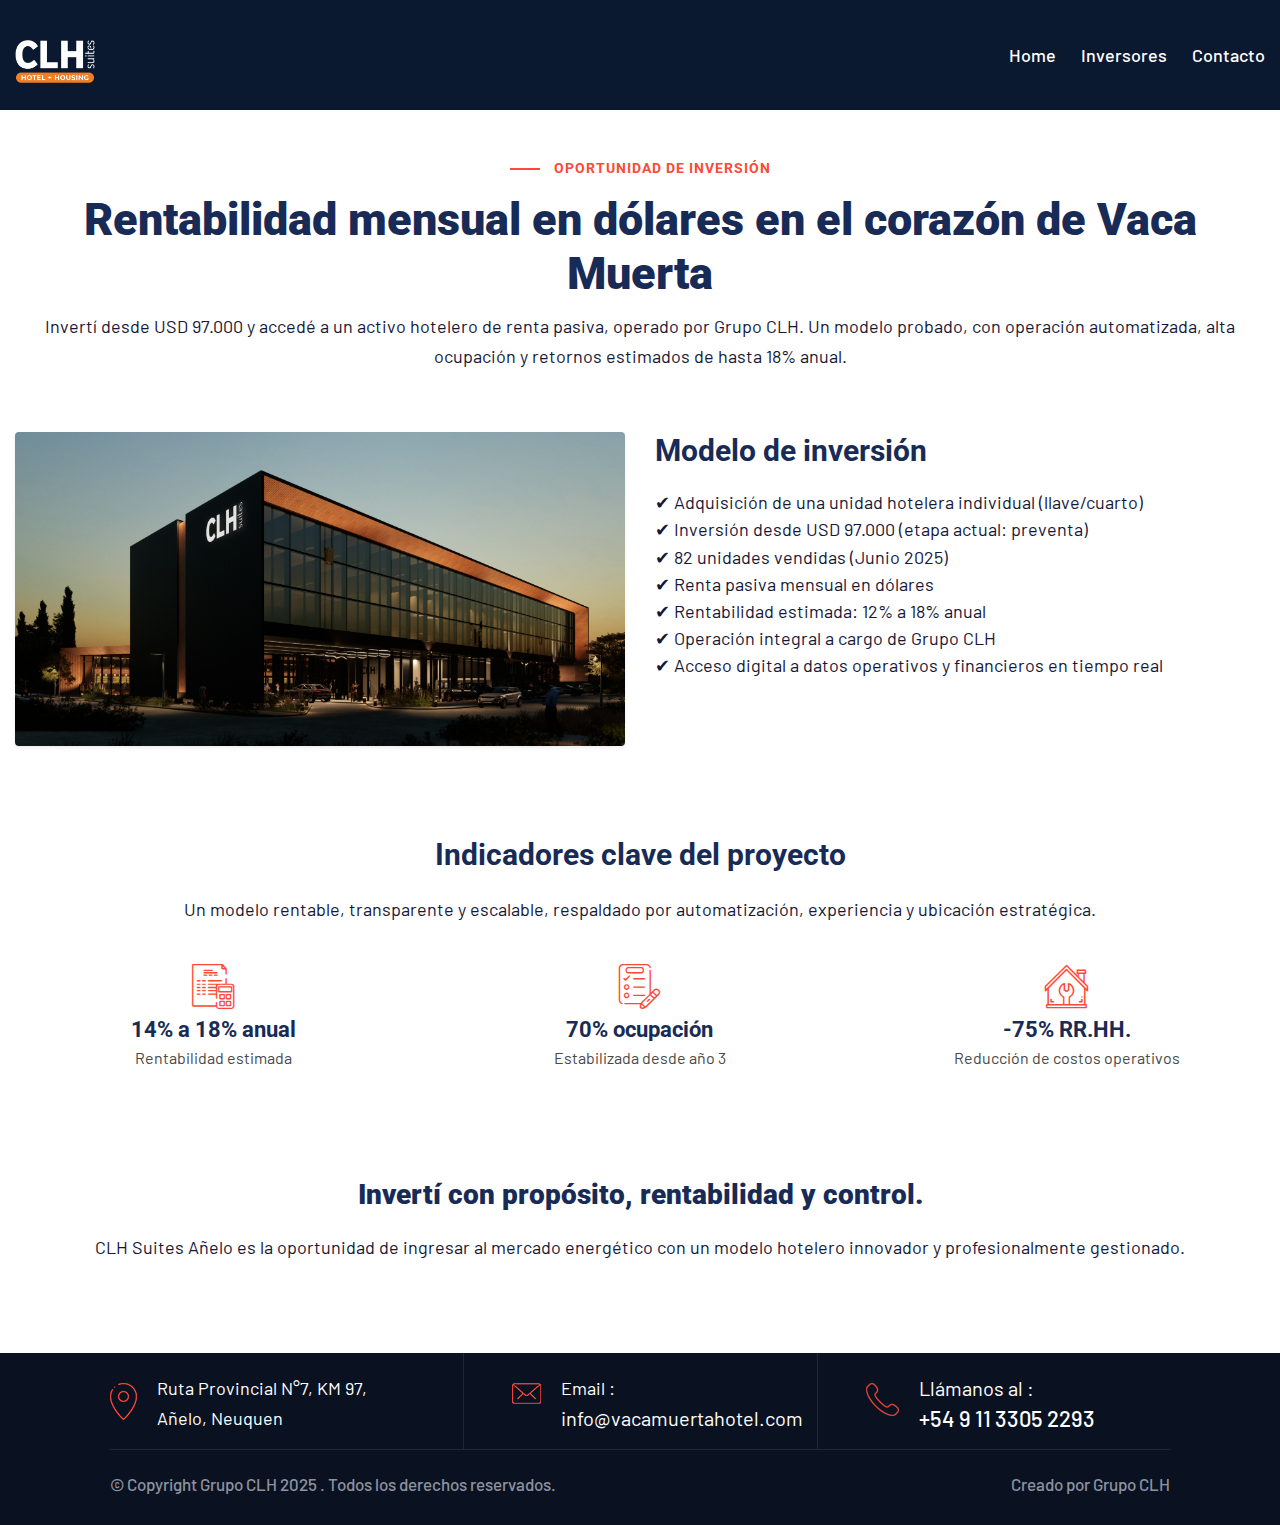
<file: inversores.html>
<!DOCTYPE html>
<html lang="en">
<head>
<meta charset="utf-8">
<title>Grupo CLH</title>
<!-- Stylesheets -->
<link rel="stylesheet" href="https://cdn.jsdelivr.net/npm/bootstrap-icons@1.11.3/font/bootstrap-icons.min.css">
<link href="assets/css/bootstrap.css" rel="stylesheet">
<link href="assets/css/style.css" rel="stylesheet">
<!-- Responsive File -->
<link href="assets/css/responsive.css" rel="stylesheet">
<!-- Color File -->
<link href="assets/css/color.css" rel="stylesheet">

<link rel="preconnect" href="https://fonts.googleapis.com">
<link rel="preconnect" href="https://fonts.gstatic.com" crossorigin>
<link href="https://fonts.googleapis.com/css2?family=Barlow:wght@400;500;600;700&family=Roboto:wght@300;400;500;700;900&display=swap" rel="stylesheet">

<link rel="shortcut icon" href="assets/images/favicon.png" type="image/x-icon">
<link rel="icon" href="assets/images/favicon.png" type="image/x-icon">

<!-- Responsive -->
<meta http-equiv="X-UA-Compatible" content="IE=edge">
<meta name="viewport" content="width=device-width, initial-scale=1.0, maximum-scale=1.0, user-scalable=0">
<!--[if lt IE 9]><script src="https://cdnjs.cloudflare.com/ajax/libs/html5shiv/3.7.3/html5shiv.js"></script><![endif]-->
<!--[if lt IE 9]><script src="js/respond.js"></script><![endif]-->
</head>

<body>

<div class="page-wrapper">

    <!-- <div class="loader-wrap">
        <div class="preloader"><div class="preloader-close">Preloader Close</div></div>
        <div class="layer layer-one"><span class="overlay"></span></div>
        <div class="layer layer-two"><span class="overlay"></span></div>        
        <div class="layer layer-three"><span class="overlay"></span></div>        
    </div> -->

    <header class="main-header header-style-seven">

        <div class="header-upper dark-bg">
            <div class="auto-container alt">
                <div class="inner-container d-flex align-items-center justify-content-between">
                    <div class="logo-box">
                        <div class="logo"><a href="index.html"><img src="assets/images/logo-clh/clh-hotel-housing.png" alt=""></a></div>
                    </div>
                    <div class="right-column d-flex align-items-center">
                        <div class="nav-outer">
                            <div class="mobile-nav-toggler"><i class="bi bi-list text-light"></i></div>
                            <nav class="main-menu navbar-expand-md navbar-light">
                                <div class="collapse navbar-collapse show clearfix" id="navbarSupportedContent">
                                    <ul class="navigation">
                                        <li><a href="index.html">Home</a></li>                                       
                                        <li><a href="inversores.html">Inversores</a></li>
                                        <li><a href="contacto.html">Contacto</a></li>
                                    </ul>
                                </div>
                            </nav>
                        </div>
                    </div>                      
                </div>
            </div>
        </div>
        <div class="sticky-header dark-bg">
            <div class="header-upper">
                <div class="auto-container alt">
                    <div class="inner-container d-flex align-items-center justify-content-between">
                        <div class="logo-box">
                            <div class="logo"><a href="index.html"><img src="assets/images/logo-clh/clh-hotel-housing.png" alt=""></a></div>
                        </div>
                        <div class="right-column d-flex align-items-center">
                            <div class="nav-outer">
                                <div class="mobile-nav-toggler"><i class="bi bi-list text-light"></i></div>
                                <nav class="main-menu navbar-expand-md navbar-light">
                                </nav>
                            </div>
                        </div>                      
                    </div>
                </div>
            </div>
        </div>

        <div class="mobile-menu">
            <div class="menu-backdrop"></div>
            <div class="close-btn"><span class="fal fa-times"></span></div>
            
            <nav class="menu-box">
                <div class="nav-logo"><a href="index.html"><img src="assets/images/logo-clh/clh-hotel-housing.png" alt="" title=""></a></div>
                <div class="menu-outer"><!--Here Menu Will Come Automatically Via Javascript / Same Menu as in Header--></div>
				<!--Social Links-->

            </nav>
        </div>

        <div class="nav-overlay">
            <div class="cursor"></div>
            <div class="cursor-follower"></div>
        </div>
    </header>

    <!--section nueva-->

    <section class="pt_160 pb_90 bg_light">
        <div class="auto-container alt2">

            <!-- Encabezado -->
            <div class="text-center mb_60">
            <h6 class="theme-color ff_sec fw_bold tt_u fs_14 ls_1 mb_15">
                <span class="w_30 h_2 theme-bg mr_10 d_iblock v_middle"></span>
                Oportunidad de inversión
            </h6>
            <h2 class="fw_black fs_45">Rentabilidad mensual en dólares en el corazón de Vaca Muerta</h2>
            <p class="fs_18 c_dark mt_10">
                Invertí desde USD 97.000 y accedé a un activo hotelero de renta pasiva, operado por Grupo CLH. Un modelo probado, con operación automatizada, alta ocupación y retornos estimados de hasta 18% anual.
            </p>
            </div>

            <!-- Modelo de Inversión -->
            <div class="row align-items-start mb_60">
            <div class="col-md-6 mb_30">
                <img src="assets/images/hotel/31. IMAGEN - HOTEL AÑELO - MRA+A-copy.jpg" alt="Modelo de inversión" class="img-fluid rounded shadow-sm">
            </div>
            <div class="col-md-6">
                <h3 class="fw_bold fs_30 mb_20">Modelo de inversión</h3>
                <ul class="fs_18 c_dark list-unstyled">
                <li>✔ Adquisición de una unidad hotelera individual (llave/cuarto)</li>
                <li>✔ Inversión desde USD 97.000 (etapa actual: preventa)</li>
                <li>✔ 82 unidades vendidas (Junio 2025)</li>
                <li>✔ Renta pasiva mensual en dólares</li>
                <li>✔ Rentabilidad estimada: 12% a 18% anual</li>
                <li>✔ Operación integral a cargo de Grupo CLH</li>
                <li>✔ Acceso digital a datos operativos y financieros en tiempo real</li>
                </ul>
            </div>
            </div>

            <!-- Indicadores -->
            <div class="text-center mb_40">
            <h3 class="fw_bold fs_30 mb_20">Indicadores clave del proyecto</h3>
            <p class="fs_18 c_dark mb_40">Un modelo rentable, transparente y escalable, respaldado por automatización, experiencia y ubicación estratégica.</p>
            </div>
            <div class="row text-center">
            <div class="col-md-4 mb_30">
                <i class="flaticon-budget fs_45 theme-color mb_15"></i>
                <h5 class="fw_bold fs_22">14% a 18% anual</h5>
                <p class="fs_16">Rentabilidad estimada</p>
            </div>
            <div class="col-md-4 mb_30">
                <i class="flaticon-check-list fs_45 theme-color mb_15"></i>
                <h5 class="fw_bold fs_22">70% ocupación</h5>
                <p class="fs_16">Estabilizada desde año 3</p>
            </div>
            <div class="col-md-4 mb_30">
                <i class="flaticon-maintenance fs_45 theme-color mb_15"></i>
                <h5 class="fw_bold fs_22">-75% RR.HH.</h5>
                <p class="fs_16">Reducción de costos operativos</p>
            </div>
            </div>

            <!-- Final -->
            <div class="text-center mt_60">
            <h4 class="fw_black fs_28 mb_20">Invertí con propósito, rentabilidad y control.</h4>
            <p class="fs_18 c_dark mb_0">CLH Suites Añelo es la oportunidad de ingresar al mercado energético con un modelo hotelero innovador y profesionalmente gestionado.</p>
            </div>

        </div>
    </section>

    <footer class="main-footer bg_dark8">
        <div class="footer-top">
            <div class="auto-container-footer">
                <div class="row no-gutters">
                    <div class="col-lg-4 col-md-6">
                        <div class="contact-info-box2 d-flex align-items-start pt_20 pb_15">
                            <img class="mr_20 mt_10" src="assets/images/icons/icon-map.png" alt="">
                            <p class="c_light mb_0 lh_30">Ruta Provincial N°7, KM 97,<br>
                                Añelo, Neuquen </p>
                        </div>
                    </div>
                    <div class="col-lg-4 col-md-6">
                        <div class="contact-info-box2 d-flex align-items-start ps-md-5 pt_20 pb_15">
                            <img class="mr_20 mt_10" src="assets/images/icons/icon-mail.png" alt="">
                            <p class="c_light mb_0 lh_30">Email : <br> <a class="fs_20 text-break" href="mailto:info@vacamuertahotel.com">info@vacamuertahotel.com</a></p>
                        </div>
                    </div>
                    <div class="col-lg-4 col-md-6">
                        <div class="contact-info-box2 d-flex align-items-start ps-lg-5 pt_20 pb_15">
                            <img class="mr_20 mt_10" src="assets/images/icons/icon-phone.png" alt="">
                            <p class="c_light mb_0 fs_20 lh_30">Llámanos al : <br> <a class="fs_22 fw_medium" href="tel:+5491133052293">+54 9 11 3305 2293</a></p>
                        </div>
                    </div>
                </div>
            </div>
        </div>
        <div class="auto-container-footer">
            <div class="footer-border"></div>
            <div class="d-flex justify-content-lg-between pt_20 pb_6">
                <p class="c_light2 fs_17 mb_20 fw_medium">© Copyright  <a href="javascript:void(0);">Grupo CLH</a> 2025 . Todos los derechos reservados. </p>
                <p class="c_light2 fs_17 mb_20 fw_medium">Creado por Grupo CLH</p>
            </div>
        </div>
    </footer>
	
</div>

<!--Scroll to top-->
<div class="scroll-to-top">
    <div>
        <div class="scroll-top-inner">
            <div class="scroll-bar">
                <div class="bar-inner"></div>
            </div>
            <div class="scroll-bar-text">Volver Arriba</div>
        </div>
    </div>
</div>
<!-- Scroll to top end -->

<script src="assets/js/jquery.min.js"></script>
<script src="assets/js/bootstrap.min.js"></script>
<script src="assets/js/jquery.nice-select.min.js"></script>
<script src="assets/js/jquery.fancybox.js"></script>
<script src="assets/js/isotope.js"></script>
<script src="assets/js/appear.js"></script>
<script src="assets/js/wow.js"></script>
<script src="assets/js/TweenMax.min.js"></script>
<script src="assets/js/swiper.min.js"></script>
<script src="assets/js/jquery.ajaxchimp.min.js"></script>
<script src="assets/js/parallax-scroll.js"></script>
<script src="assets/js/jquery-ui-1.9.2.custom.min.js"></script>

<script src="assets/js/odometer.min.js"></script>
<script src="assets/js/script.js"></script>

</body>
</html>
</file>
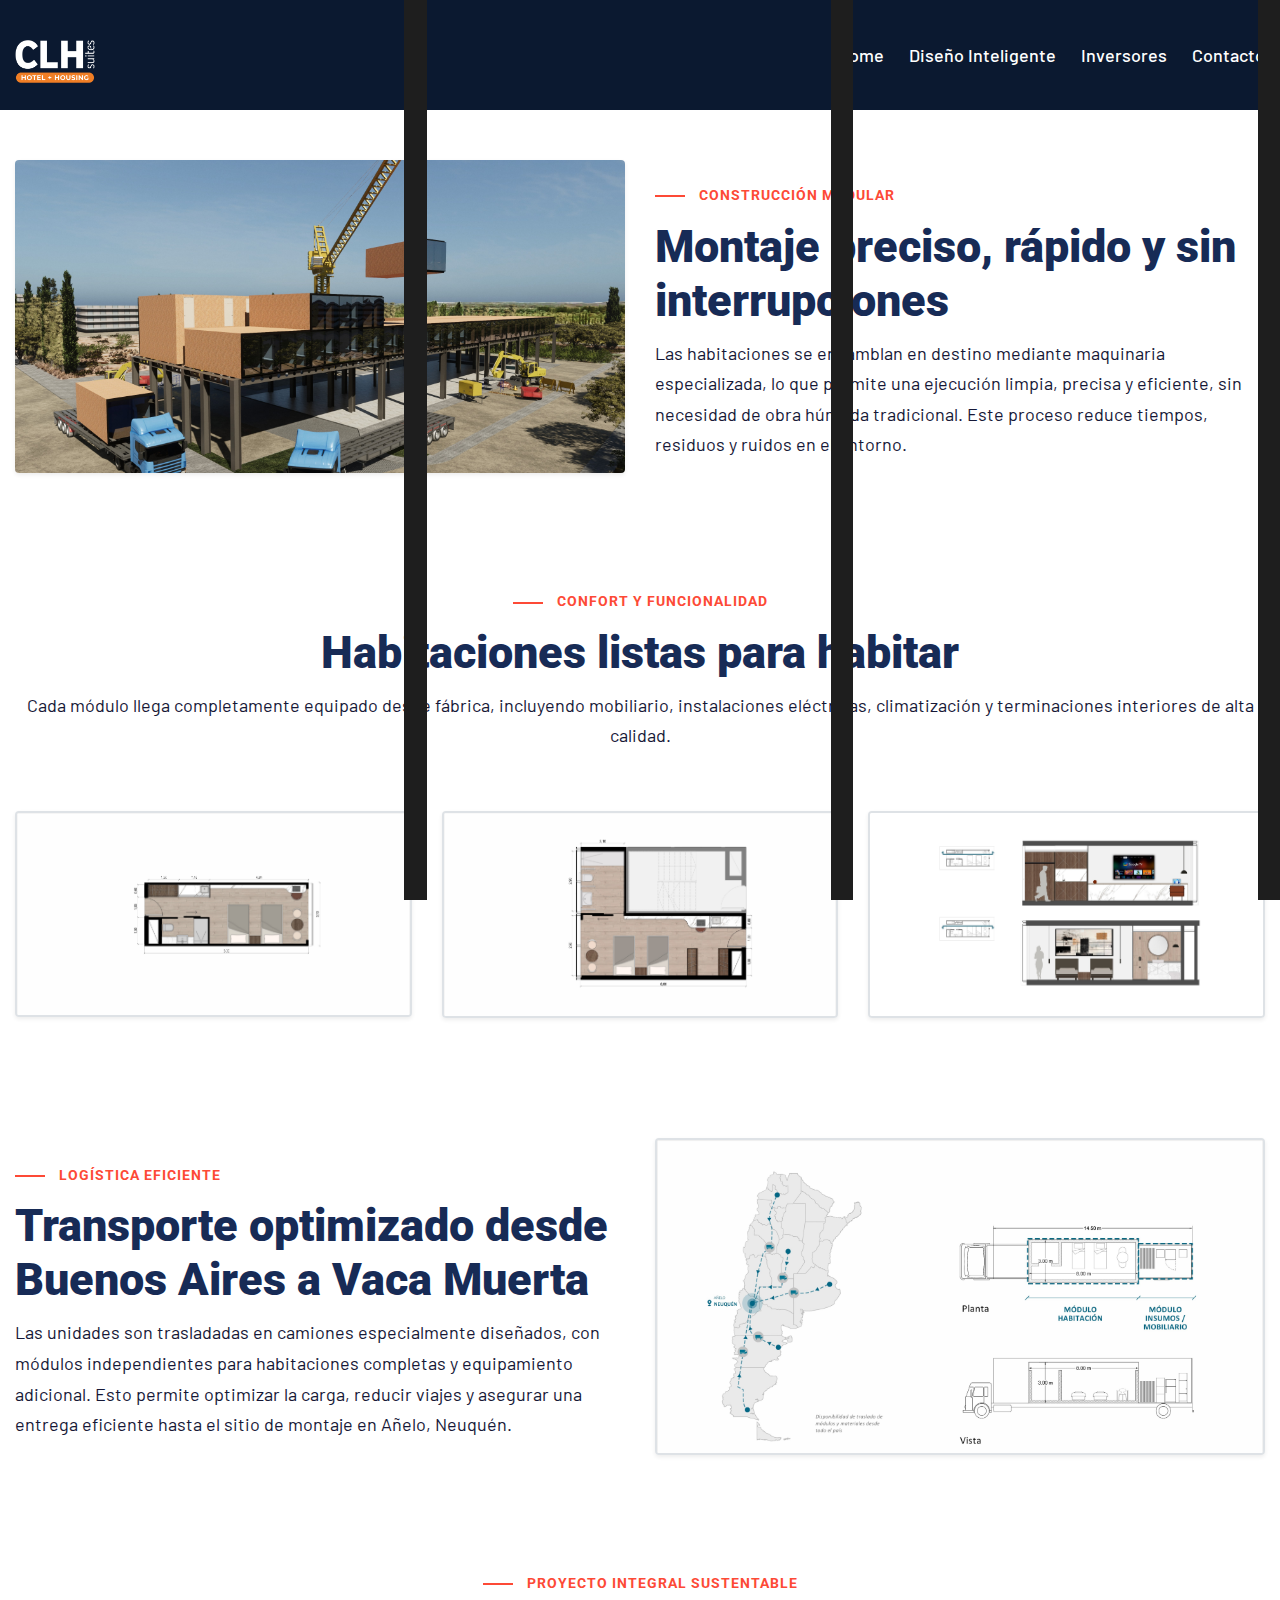
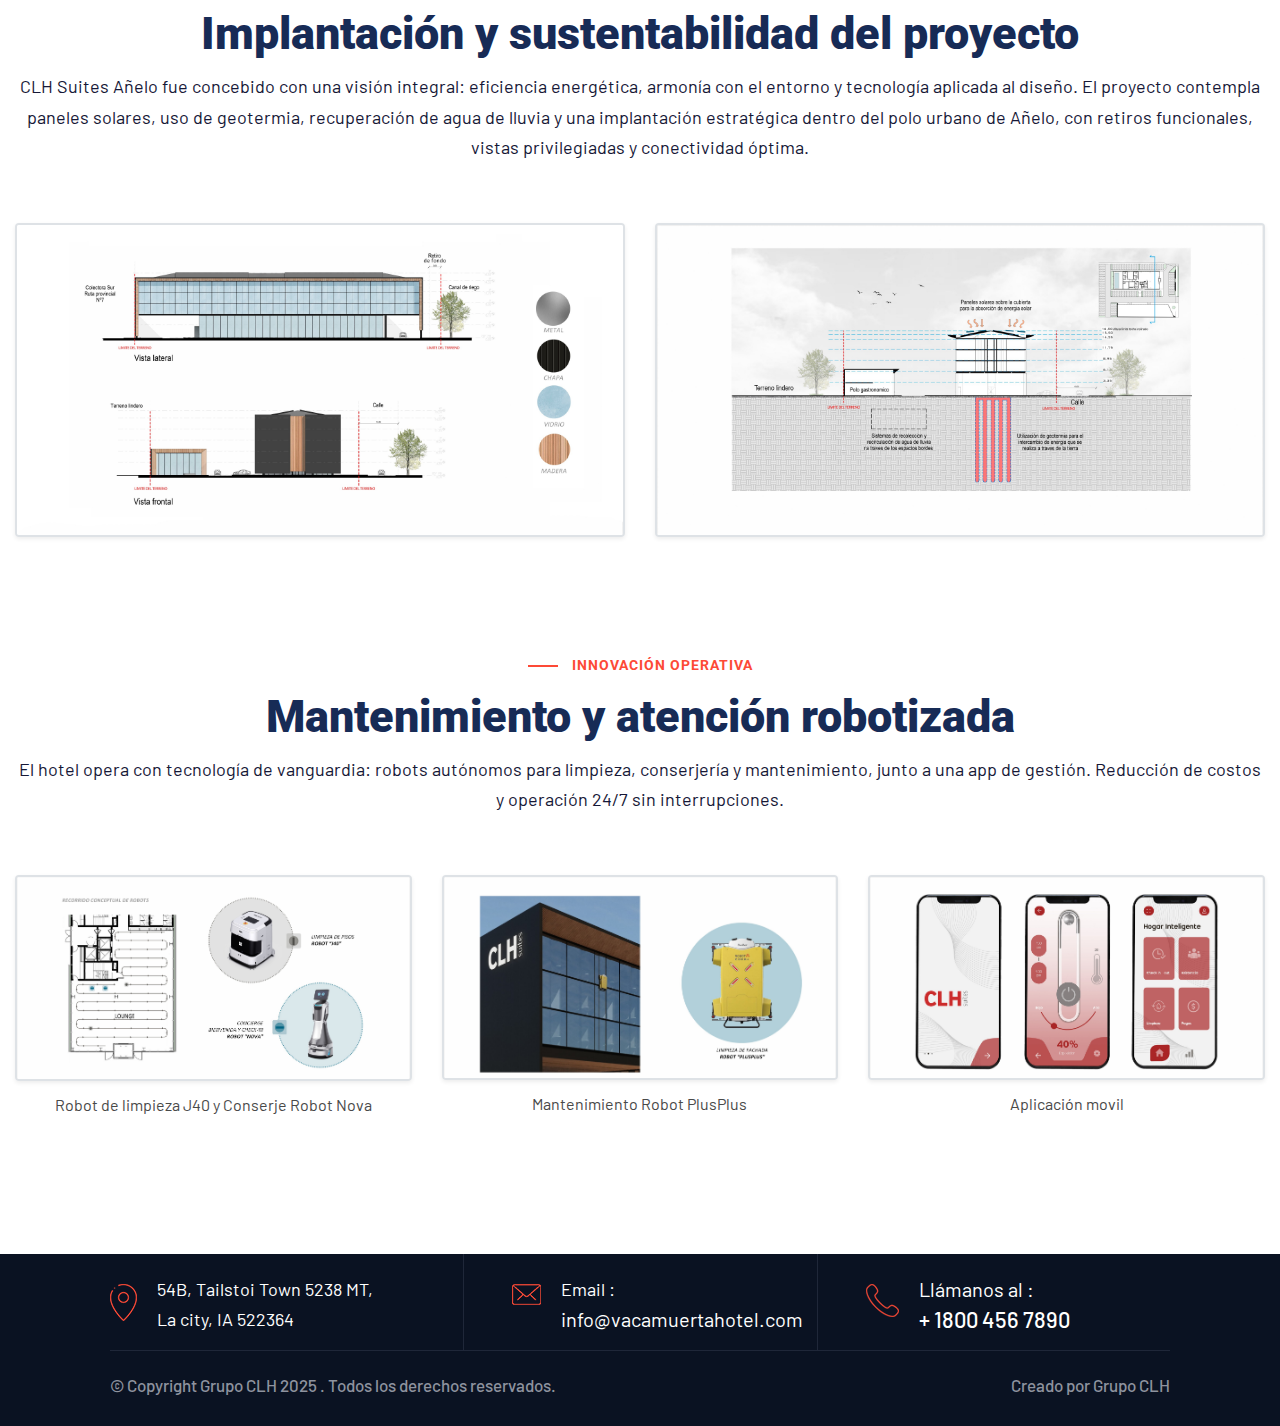
<file: tecnologia-hotel.html>
<!DOCTYPE html>
<html lang="en">
<head>
<meta charset="utf-8">
<title>Grupo CLH</title>
<!-- Stylesheets -->
<link href="assets/css/bootstrap.css" rel="stylesheet">
<link href="assets/css/style.css" rel="stylesheet">
<!-- Responsive File -->
<link href="assets/css/responsive.css" rel="stylesheet">
<!-- Color File -->
<link href="assets/css/color.css" rel="stylesheet">

<link rel="preconnect" href="https://fonts.googleapis.com">
<link rel="preconnect" href="https://fonts.gstatic.com" crossorigin>
<link href="https://fonts.googleapis.com/css2?family=Barlow:wght@400;500;600;700&family=Roboto:wght@300;400;500;700;900&display=swap" rel="stylesheet">

<link rel="shortcut icon" href="assets/images/favicon.png" type="image/x-icon">
<link rel="icon" href="assets/images/favicon.png" type="image/x-icon">

<!-- Responsive -->
<meta http-equiv="X-UA-Compatible" content="IE=edge">
<meta name="viewport" content="width=device-width, initial-scale=1.0, maximum-scale=1.0, user-scalable=0">
<!--[if lt IE 9]><script src="https://cdnjs.cloudflare.com/ajax/libs/html5shiv/3.7.3/html5shiv.js"></script><![endif]-->
<!--[if lt IE 9]><script src="js/respond.js"></script><![endif]-->
</head>

<body>

<div class="page-wrapper">

    <div class="loader-wrap">
        <div class="preloader"><div class="preloader-close">Preloader Close</div></div>
        <div class="layer layer-one"><span class="overlay"></span></div>
        <div class="layer layer-two"><span class="overlay"></span></div>        
        <div class="layer layer-three"><span class="overlay"></span></div>        
    </div>

    <header class="main-header header-style-seven">

        <div class="header-upper dark-bg">
            <div class="auto-container alt">
                <div class="inner-container d-flex align-items-center justify-content-between">
                    <div class="logo-box">
                        <div class="logo"><a href="index.html"><img src="assets/images/logo-clh/clh-hotel-housing.png" alt=""></a></div>
                    </div>
                    <div class="right-column d-flex align-items-center">
                        <div class="nav-outer">
                            <div class="mobile-nav-toggler"><img src="assets/images/icons/menu.svg" alt=""></div>
                            <nav class="main-menu navbar-expand-md navbar-light">
                                <div class="collapse navbar-collapse show clearfix" id="navbarSupportedContent">
                                    <ul class="navigation">
                                        <li><a href="index.html">Home</a></li>   
                                        <li><a href="tecnologia-hotel.html">Diseño Inteligente</a></li>                                     
                                        <li><a href="inversores.html">Inversores</a></li>
                                        <li><a href="contacto.html">Contacto</a></li>
                                    </ul>
                                </div>
                            </nav>
                        </div>
                    </div>                      
                </div>
            </div>
        </div>
        <div class="sticky-header dark-bg">
            <div class="header-upper">
                <div class="auto-container alt">
                    <div class="inner-container d-flex align-items-center justify-content-between">
                        <div class="logo-box">
                            <div class="logo"><a href="index.html"><img src="assets/images/logo-clh/clh-hotel-housing.png" alt=""></a></div>
                        </div>
                        <div class="right-column d-flex align-items-center">
                            <div class="nav-outer">
                                <div class="mobile-nav-toggler"><img src="assets/images/logo-clh/clh-hotel-housing.png" alt=""></div>
                                <nav class="main-menu navbar-expand-md navbar-light">
                                </nav>
                            </div>
                        </div>                      
                    </div>
                </div>
            </div>
        </div>

        <div class="mobile-menu">
            <div class="menu-backdrop"></div>
            <div class="close-btn"><span class="fal fa-times"></span></div>
            
            <nav class="menu-box">
                <div class="nav-logo"><a href="index.html"><img src="assets/images/logo-clh/clh-hotel-housing.png" alt="" title=""></a></div>
                <div class="menu-outer"><!--Here Menu Will Come Automatically Via Javascript / Same Menu as in Header--></div>
				<!--Social Links-->

            </nav>
        </div>

        <div class="nav-overlay">
            <div class="cursor"></div>
            <div class="cursor-follower"></div>
        </div>
    </header>

    <!--section nueva-->

    <section class="pt_160 pb_90 bg_light">
        <div class="auto-container alt2">
            <div class="row align-items-center">
            <div class="col-md-6 mb_30">
                <img src="assets/images/rooms/20. IMAGEN - HOTEL AÑELO - MRA+A-copy.jpg" alt="Montaje de módulo con grúa" class="img-fluid rounded shadow-sm">
            </div>
            <div class="col-md-6">
                <h6 class="theme-color ff_sec fw_bold tt_u fs_14 ls_1 mb_15">
                <span class="w_30 h_2 theme-bg mr_10 d_iblock v_middle"></span>
                Construcción Modular
                </h6>
                <h2 class="fw_black fs_45">Montaje preciso, rápido y sin interrupciones</h2>
                <p class="fs_18 c_dark mt_10">
                Las habitaciones se ensamblan en destino mediante maquinaria especializada, lo que permite una ejecución limpia, precisa y eficiente, sin necesidad de obra húmeda tradicional. Este proceso reduce tiempos, residuos y ruidos en el entorno.
                </p>
            </div>
            </div>
        </div>
    </section>

    <section class="pb_90">
        <div class="auto-container alt2">
            <div class="text-center mb_60">
            <h6 class="theme-color ff_sec fw_bold tt_u fs_14 ls_1 mb_15">
                <span class="w_30 h_2 theme-bg mr_10 d_iblock v_middle"></span>
                Confort y funcionalidad
            </h6>
            <h2 class="fw_black fs_45">Habitaciones listas para habitar</h2>
            <p class="fs_18 c_dark mt_10">
                Cada módulo llega completamente equipado desde fábrica, incluyendo mobiliario, instalaciones eléctricas, climatización y terminaciones interiores de alta calidad.
            </p>
            </div>
            <div class="row">
            <div class="col-md-4 mb_30">
                <img src="assets/images/rooms/07. UNIDAD A   - HOTEL AÑELO - MRA+A-copy.jpg" alt="Interior habitación 1" class="img-fluid rounded shadow-sm border border-2 border-black">
            </div>
            <div class="col-md-4 mb_30">
                <img src="assets/images/rooms/09. UNIDAD B - HOTEL AÑELO - MRA+A-copy.jpg" alt="Interior habitación 2" class="img-fluid rounded shadow-sm border border-2 border-black">
            </div>
            <div class="col-md-4 mb_30">
                <img src="assets/images/rooms/08. UNIDAD A - HOTEL AÑELO - MRA+A-copy.jpg" alt="Interior habitación 3" class="img-fluid rounded shadow-sm border border-2 border-black">
            </div>
            </div>
        </div>
    </section>

    <section class="pb_90 bg_light">
        <div class="auto-container alt2">
            <div class="row align-items-center">
            <div class="col-md-6">
                <h6 class="theme-color ff_sec fw_bold tt_u fs_14 ls_1 mb_15">
                <span class="w_30 h_2 theme-bg mr_10 d_iblock v_middle"></span>
                Logística Eficiente
                </h6>
                <h2 class="fw_black fs_45">Transporte optimizado desde Buenos Aires a Vaca Muerta</h2>
                <p class="fs_18 c_dark mt_10">
                Las unidades son trasladadas en camiones especialmente diseñados, con módulos independientes para habitaciones completas y equipamiento adicional. Esto permite optimizar la carga, reducir viajes y asegurar una entrega eficiente hasta el sitio de montaje en Añelo, Neuquén.
                </p>
            </div>
            <div class="col-md-6 mb_30">
                <img src="assets/images/rooms/12. MODULOS TRANSPORTABLES  - HOTEL AÑELO - MRA+A-copy.jpg" alt="Logística del traslado" class="img-fluid rounded shadow-sm border border-2 border-black">
            </div>
            </div>
        </div>
    </section>

    <section class="pb_90 bg_light">
        <div class="auto-container alt2">
            <div class="text-center mb_60">
                <h6 class="theme-color ff_sec fw_bold tt_u fs_14 ls_1 mb_15">
                    <span class="w_30 h_2 theme-bg mr_10 d_iblock v_middle"></span>
                    Proyecto Integral Sustentable
                </h6>
                <h2 class="fw_black fs_45">Implantación y sustentabilidad del proyecto</h2>
                <p class="fs_18 c_dark mt_10">
                    CLH Suites Añelo fue concebido con una visión integral: eficiencia energética, armonía con el entorno y tecnología aplicada al diseño. El proyecto contempla paneles solares, uso de geotermia, recuperación de agua de lluvia y una implantación estratégica dentro del polo urbano de Añelo, con retiros funcionales, vistas privilegiadas y conectividad óptima.
                </p>
            </div>

            <div class="row justify-content-center">
                <div class="col-md-6 mb_30">
                    <img src="assets/images/project/10. VISTA  - HOTEL AÑELO - MRA+A-copy.jpg" alt="Vista del proyecto implantado en el terreno" class="img-fluid rounded shadow-sm border border-2 border-black">
                </div>
                <div class="col-md-6 mb_30">
                    <img src="assets/images/project/11. CORTE - HOTEL AÑELO - MRA+A-copy.jpg" alt="Corte con detalles de sustentabilidad" class="img-fluid rounded shadow-sm border border-2 border-black">
                </div>
            </div>
        </div>
    </section>

    <section class="pb_90 bg_white">
        <div class="auto-container alt2">
            <div class="text-center mb_60">
            <h6 class="theme-color ff_sec fw_bold tt_u fs_14 ls_1 mb_15">
                <span class="w_30 h_2 theme-bg mr_10 d_iblock v_middle"></span>
                Innovación Operativa
            </h6>
            <h2 class="fw_black fs_45">Mantenimiento y atención robotizada</h2>
            <p class="fs_18 c_dark mt_10">
                El hotel opera con tecnología de vanguardia: robots autónomos para limpieza, conserjería y mantenimiento, junto a una app de gestión. Reducción de costos y operación 24/7 sin interrupciones.
            </p>
            </div>

            <div class="row">
            <div class="col-md-4 mb_30">
                <img src="assets/images/hotel-tecnology/15. RECORRIDO ROBOTS - HOTEL AÑELO - MRA+A-copy.jpg" alt="Robot limpieza J40" class="img-fluid rounded shadow-sm border border-2 border-black">
                <p class="text-center mt_10 fs_16">Robot de limpieza J40 y Conserje Robot Nova</p>
            </div>
            <div class="col-md-4 mb_30">
                <img src="assets/images/hotel-tecnology/16. MATENIMIENTO FACHADA - HOTEL AÑELO - MRA+A-copy.jpg" alt="Mantenimiento Robot PlusPlus" class="img-fluid rounded shadow-sm border border-2 border-black">
                <p class="text-center mt_10 fs_16">Mantenimiento Robot PlusPlus</p>
            </div>
            <div class="col-md-4 mb_30">
                <img src="assets/images/hotel-tecnology/13. APP - HOTEL AÑELO - MRA+A-copy.jpg" alt="Aplicacion movil" class="img-fluid rounded shadow-sm border border-2 border-black">
                <p class="text-center mt_10 fs_16">Aplicación movil</p>
            </div>
            </div>
        </div>
    </section>
    

    <footer class="main-footer bg_dark8">
        <div class="footer-top">
            <div class="auto-container-footer">
                <div class="row no-gutters">
                    <div class="col-lg-4 col-md-6">
                        <div class="contact-info-box2 d-flex align-items-start pt_20 pb_15">
                            <img class="mr_20 mt_10" src="assets/images/icons/icon-map.png" alt="">
                            <p class="c_light mb_0 lh_30">54B, Tailstoi Town 5238 MT, <br>
                                La city, IA 522364</p>
                        </div>
                    </div>
                    <div class="col-lg-4 col-md-6">
                        <div class="contact-info-box2 d-flex align-items-start ps-md-5 pt_20 pb_15">
                            <img class="mr_20 mt_10" src="assets/images/icons/icon-mail.png" alt="">
                            <p class="c_light mb_0 lh_30">Email : <br> <a class="fs_20 text-break" href="mailto:info@vacamuertahotel.com">info@vacamuertahotel.com</a></p>
                        </div>
                    </div>
                    <div class="col-lg-4 col-md-6">
                        <div class="contact-info-box2 d-flex align-items-start ps-lg-5 pt_20 pb_15">
                            <img class="mr_20 mt_10" src="assets/images/icons/icon-phone.png" alt="">
                            <p class="c_light mb_0 fs_20 lh_30">Llámanos al : <br> <a class="fs_22 fw_medium" href="tel:18004567890">+ 1800 456 7890</a></p>
                        </div>
                    </div>
                </div>
            </div>
        </div>
        <div class="auto-container-footer">
            <div class="footer-border"></div>
            <div class="d-flex justify-content-lg-between pt_20 pb_6">
                <p class="c_light2 fs_17 mb_20 fw_medium">© Copyright  <a href="javascript:void(0);">Grupo CLH</a> 2025 . Todos los derechos reservados. </p>
                <p class="c_light2 fs_17 mb_20 fw_medium">Creado por Grupo CLH</p>
            </div>
        </div>
    </footer>
	
</div>

<!--Scroll to top-->
<div class="scroll-to-top">
    <div>
        <div class="scroll-top-inner">
            <div class="scroll-bar">
                <div class="bar-inner"></div>
            </div>
            <div class="scroll-bar-text">Volver Arriba</div>
        </div>
    </div>
</div>
<!-- Scroll to top end -->

<script src="assets/js/jquery.min.js"></script>
<script src="assets/js/bootstrap.min.js"></script>
<script src="assets/js/jquery.nice-select.min.js"></script>
<script src="assets/js/jquery.fancybox.js"></script>
<script src="assets/js/isotope.js"></script>
<script src="assets/js/appear.js"></script>
<script src="assets/js/wow.js"></script>
<script src="assets/js/TweenMax.min.js"></script>
<script src="assets/js/swiper.min.js"></script>
<script src="assets/js/jquery.ajaxchimp.min.js"></script>
<script src="assets/js/parallax-scroll.js"></script>
<script src="assets/js/jquery-ui-1.9.2.custom.min.js"></script>

<script src="assets/js/odometer.min.js"></script>
<script src="assets/js/script.js"></script>

</body>
</html>
</file>
